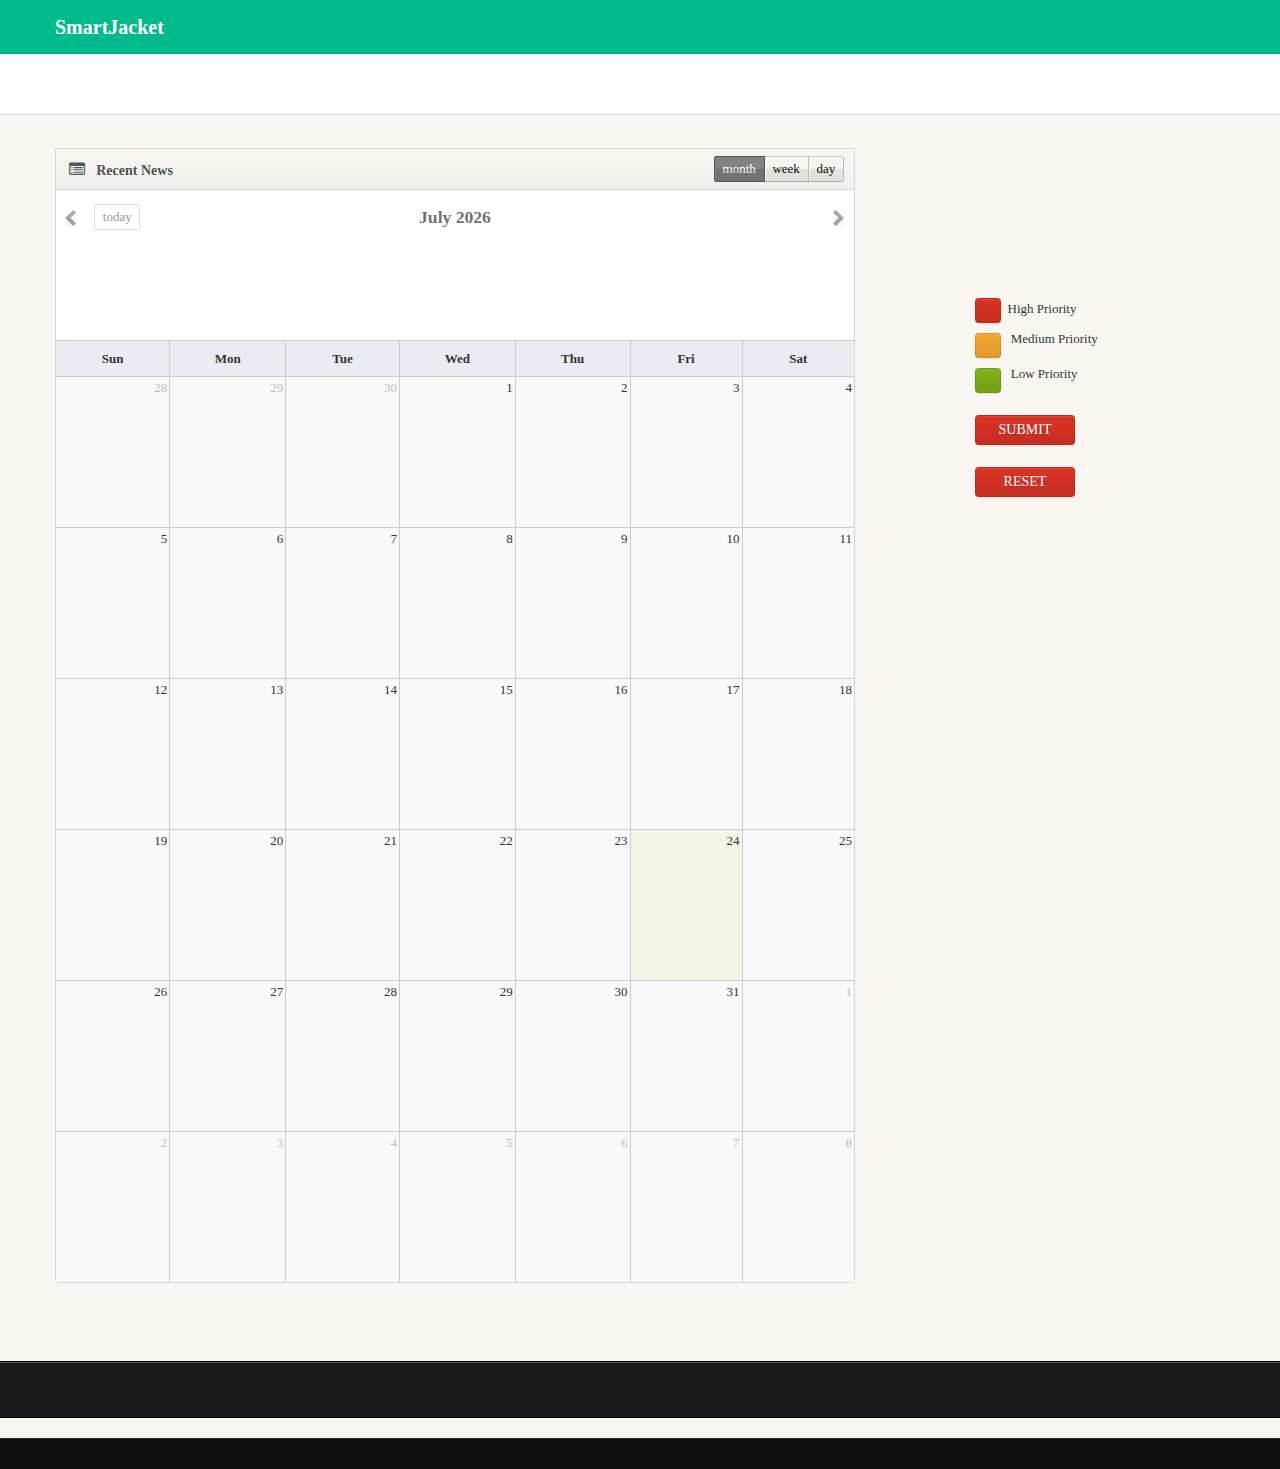
<file: Code/smartJacket/smartJacket.html>
<!DOCTYPE html>
<html lang="en">
<head>
<style>
td{
width:200px;
height:150px;
}
.bs-example{
    	margin: 20px;
    }
	
.priority{
	 opacity:0.01;
    z-index:100;
}
</style>

<meta charset="utf-8">
<title>smartJacket</title>
<meta name="viewport" content="width=device-width, initial-scale=1.0, maximum-scale=1.0, user-scalable=no">
<meta name="apple-mobile-web-app-capable" content="yes">
<link href="css/bootstrap.min.css" rel="stylesheet">
<link href="css/bootstrap-responsive.min.css" rel="stylesheet">

<!--<link href="http://fonts.googleapis.com/css?family=Open+Sans:400italic,600italic,400,600"
        rel="stylesheet">-->
		
<link href="css/font-awesome.css" rel="stylesheet">
<link href="css/style.css" rel="stylesheet">
<link href="css/pages/dashboard.css" rel="stylesheet">
<!-- Le HTML5 shim, for IE6-8 support of HTML5 elements -->
<!--[if lt IE 9]>
      <script src="http://html5shim.googlecode.com/svn/trunk/html5.js"></script>
    <![endif]-->
</head>
<body style="font-family:cursive;">
<div class="navbar navbar-fixed-top">
  <div class="navbar-inner">
    <div class="container"> <a class="btn btn-navbar" data-toggle="collapse" data-target=".nav-collapse"><span
                    class="icon-bar"></span><span class="icon-bar"></span><span class="icon-bar"></span> </a>
					<a class="brand" href="Main.html">SmartJacket</a>
      <div class="nav-collapse">
     <!--
        <form class="navbar-search pull-right">
          <input type="text" class="search-query" placeholder="Search">
        </form>-->
      </div>
      <!--/.nav-collapse --> 
    </div>
    <!-- /container --> 
  </div>
  <!-- /navbar-inner --> 
</div>
<!-- /navbar -->
<div class="subnavbar">
  <div class="subnavbar-inner">
   
    <!-- /container --> 
  </div>
  <!-- /subnavbar-inner --> 
</div>
<!-- /subnavbar -->
<div class="main">
  <div class="main-inner">
    <div class="container">
      <div class="row">
        <div class="span6">
          
          <!-- /widget -->
          <div class="widget widget-nopad">
            <div class="widget-header"> <i class="icon-list-alt"></i>
              <h3> Recent News</h3>
            </div>
            <!-- /widget-header -->
            <div class="widget-content">
              <div id='calendar'>
			  
              </div>
            </div>
            <!-- /widget-content --> 
          </div>
          <!-- /widget -->
          <!-- /widget --> 
        </div>
        <!-- /span6 -->
        <div class="span6">
          
          <!-- /widget -->
          <div class="widget" style="display:none">
            
            <!-- /widget-header -->
            <div class="widget-content">
              <canvas id="area-chart" class="chart-holder" height="250" width="538" style="display:none"> </canvas>
              <!-- /area-chart --> 
            </div>
            <!-- /widget-content --> 
          </div>
          <!-- /widget -->
         
          <!-- /widget --> 
          <div class="widget widget-nopad">
           
            
            <!-- /widget-content --> 
          </div>
          <!-- /widget -->
        </div>
			  
			  <div style="padding-left:950px;padding-top:150px;">
			  <button style="width:25px;height:25px;" type="button" class="btn btn-danger"></button>&nbsp; High Priority<br>
			  <button style="width:25px;height:25px;margin-top:10px;"type="button" class="btn btn-warning"></button> &nbsp; Medium Priority<br>
			  <button style="width:25px;height:25px;margin-top:10px;" type="button" class="btn btn-success"></button> &nbsp; Low Priority
			  <br>
			  <!--
			  <input style="margin-top:30px;" type="datetime-local" name="bdaytime">
			  <br>-->
			  
			  <br>
				<button onclick="populateDB()" style="width:100px;height:30px;" type="button" class="btn btn-danger" >SUBMIT</button>&nbsp;<br>
			<br>	<button onclick="clearCal()" style="width:100px;height:30px;" type="button" class="btn btn-danger" >RESET</button>&nbsp;<br>

			  </div>
        <!-- /span6 --> 
      </div>

      <!-- /row --> 
    </div>
    <!-- /container --> 
  </div>
  <!-- /main-inner --> 
  
</div>
<!-- /main -->
			  
<div class="extra">
  <div class="extra-inner">
    <div class="container">
      <div class="row">
                    <div class="span3">
                        <h4>
                            </h4>
                        <ul>
                            <li><a href="javascript:;"></a></li>
                            <li><a href="javascript:;"></a></li>
                            <li><a href="javascript:;"></a></li>
                            <li><a href="javascript:;"></a></li>
                        </ul>
                    </div>
                    <!-- /span3 -->
                    <div class="span3">
                        <h4>
                            </h4>
                        <ul>
                            <li><a href="javascript:;"></a></li>
                            <li><a href="javascript:;"></a></li>
                            <li><a href="javascript:;"></a></li>
                            <li><a href="javascript:;"></a></li>
                        </ul>
                    </div>
                    <!-- /span3 -->
                    <div class="span3">
                        <h4>
                            </h4>
                        <ul>
                            <li><a href="javascript:;"></a></li>
                            <li><a href="javascript:;"></a></li>
                            <li><a href="javascript:;"></a></li>
                        </ul>
                    </div>
                    <!-- /span3 -->
                    <div class="span3">
                        <h4>
                          </h4>
                        <ul>
                            <li><a href="http://www.egrappler.com"></a></li>
                            <li><a href="http://www.egrappler.com;"></a></li>
                            <li><a href="http://www.egrappler.com;"></a></li>
                            <li><a href="http://www.egrappler.com;"></a></li>
                        </ul>
                    </div>
                    <!-- /span3 -->
                </div>
      <!-- /row --> 
    </div>
    <!-- /container --> 
  </div>
  <!-- /extra-inner --> 
</div>
<!-- /extra -->

<div class="bs-example">
    <!-- Button HTML (to Trigger Modal) -->
    
    <!-- Modal HTML -->
    <div id="myModal" class="modal fade">
        <div class="modal-dialog">
            <div class="modal-content">
                <div class="modal-header">
                    <button type="button" class="close" data-dismiss="modal" aria-hidden="true">&times;</button>
                    <h4 class="modal-title">Event Entry</h4>
                </div>
				<input style="margin-left:30px;margin-top:15px;" id="event_name" type="text" placeholder="Enter the EventName"></input>
                
				<div class="modal-body">
                    <p>Difficulty level of the event entered?</p>
                    <div>
					<div  id="red"style="width:10px;height:15px;" type="button" class="btn btn-danger"><input onclick="javascript:alert('Set Highest Priority');" class="priority" type="radio" id="radio1" name="priority" value="1"/></div>&nbsp;			  
					<div id="yellow" style="width:10px;height:15px;"type="button" class="btn btn-warning"><input onclick="javascript:alert('Set medium Priority');" class="priority" type="radio" id="radio2" name="priority" value="2"/></div> &nbsp; 
					<div id="green" style="width:10px;height:15px;" type="button" class="btn btn-success"><input onclick="javascript:alert('Set least Priority');" class="priority" type="radio" id="radio3" name="priority" value="3"/></div> &nbsp;
					</div>
					
                </div>
                <div class="modal-footer">
                    <button id='b1' type="button" class="btn btn-default" data-dismiss="modal">Close</button>
                    <button id='b2' type="button" class="btn" data-dismiss="modal">Save changes</button>
                </div>
            </div>
        </div>
    </div>
</div>
<div class="footer">
  <div class="footer-inner">
    <div class="container">
      <div class="row">
        <div class="span12"></a></div>
        <!-- /span12 --> 
      </div>
      <!-- /row --> 
    </div>
    <!-- /container --> 
  </div>
  <!-- /footer-inner --> 
</div>

<!-- /footer --> 
<!-- Le javascript
================================================== --> 
<!-- Placed at the end of the document so the pages load faster --> 
<script src="js/jquery-1.7.2.min.js"></script> 
<script src="js/excanvas.min.js"></script> 
<script src="js/chart.min.js" type="text/javascript"></script> 
<script src="js/bootstrap.js"></script>
<script language="javascript" type="text/javascript" src="js/full-calendar/fullcalendar.min.js"></script>
 
<script src="js/base.js"></script> 
<script>     

        var lineChartData = {
            labels: ["January", "February", "March", "April", "May", "June", "July"],
            datasets: [
				{
				    fillColor: "rgba(220,220,220,0.5)",
				    strokeColor: "rgba(220,220,220,1)",
				    pointColor: "rgba(220,220,220,1)",
				    pointStrokeColor: "#fff",
				    data: [65, 59, 90, 81, 56, 55, 40]
				},
				{
				    fillColor: "rgba(151,187,205,0.5)",
				    strokeColor: "rgba(151,187,205,1)",
				    pointColor: "rgba(151,187,205,1)",
				    pointStrokeColor: "#fff",
				    data: [28, 48, 40, 19, 96, 27, 100]
				}
			]

        }

        var myLine = new Chart(document.getElementById("area-chart").getContext("2d")).Line(lineChartData);


        var barChartData = {
            labels: ["January", "February", "March", "April", "May", "June", "July"],
            datasets: [
				{
				    fillColor: "rgba(220,220,220,0.5)",
				    strokeColor: "rgba(220,220,220,1)",
				    data: [65, 59, 90, 81, 56, 55, 40]
				},
				{
				    fillColor: "rgba(151,187,205,0.5)",
				    strokeColor: "rgba(151,187,205,1)",
				    data: [28, 48, 40, 19, 96, 27, 100]
				}
			]

        }    

        $(document).ready(function() {	//on load of document,get the values from local storage and put into calendar
		
      
	   var date = new Date();
        var d = date.getDate();
        var m = date.getMonth();
	
        var y = date.getFullYear();
        var calendar = $('#calendar').fullCalendar(
		{
          header: {
            left: 'prev,next today',
            center: 'title',
            right: 'month,agendaWeek,agendaDay'
          },
          selectable: true,
          selectHelper: true,
          select: function(start, end, allDay) {
		var title;
		var priority;


			$("#myModal").modal('show');//creating modal window
			//var priority;
		
			//var $dialog=$("#myModal").modal();//creating modal window
		
				//$dialog.on('click','btn btn-default',)
			/*
			$(this).on('click',function(e){
			e.preventDefault();
			
			$dialog.modal('open');
			});*/
		$("#b2").on('click',function(e){
			e.preventDefault();
			title=document.getElementById("event_name").value;
			//alert(title);
			//var priority;
			var radios = document.getElementsByName('priority');
		
			if (radios[0].checked) {
		//	document.getElementById('red').style.border = '1px solid black';
		//	alert("Set Highest Priority");
			priority=1;
			
			}
			else if (radios[1].checked) {
		//	document.getElementById('yellow').style.border = '1px solid black';
			//alert("Set Medium Priority");
			priority=2;
			}
			else if (radios[2].checked) {
		//	document.getElementById('green').style.border = '1px solid black';
			//alert("Set least Priority");
			priority=3;
			}
		/*
           if (title) {
              calendar.fullCalendar('renderEvent',
                {
                  title: title+"\n"+priority,
                  start: start,
                  end: end,
                  allDay: allDay
				 
                },
                true,true // make the event "stick"
              );
            }*/
			
			$("#myModal").on('hidden.bs.modal', function(){
		//alert("Modal window has been completely closed.");
		
		$("#event_name").val('');
				});

		});
		
			setTimeout(function(){
			//alert(title)

           //var title = prompt('Event Title');
          // var title = document.getElementById("event_name").value;
		   
		   /*var priority=prompt('Enter priority 1 , 2, 3');
		   var priority=1;
			*/
            if (title) {
              calendar.fullCalendar('renderEvent',
                {
                  title: title,// change this so that priority isnt seen in the calendar
                  start: start,
                  end: end,
                  allDay: allDay
				 
                },
                true,true,priority // make the event "stick"
              );
			  
            }
		},15000); 
			calendar.fullCalendar('unselect');
          },
          editable: true,
		  events:[]

		});
		
      //var ev=JSON.parse(calendar);
	//  alert(calendar);
	//  alert()
		
	//	alert(objects[1]); 
	objects = JSON.parse(localStorage.getItem("savedData"));
	//localStorage.removeItem("savedData");
	
	if(objects != null )
	{

	for(var i=0;i<objects.length;i++)
	{

		var b=objects[i].split(":");
		var event=b[0];
		var event_date=b[2];
		//$eventDate='2015-02-01';
		
		var eventPriority=b[1];
		//alert(event_date);
		
		var obj=event_date.split(" ");
		var day=obj[0];
		var month=obj[1];
		var date1=obj[2];
		var year=obj[3];
		
		var mon;
		switch (month) {
		case 'Jan':
		mon=1;
			break;
		case 'Feb':
			mon=2;
			break;
		case 'Mar':
			mon=3;
			break;
		case "Apr":
			mon=4;
			break;
		case 'May':
			mon=5;
			break;
		case 'Jun':
			mon=6;
			break;
		case "Jul":
			mon=7;
			break;
		case 'Aug':
			mon=8;
			break;
		case 'Sep':
			mon=9;
			break;
		case "Oct":
			mon=10;
			break;
		case 'Nov':
			mon=11;
			break;
		case 'Dec':
			mon=12;
			break;
		}
	
	 calendar.fullCalendar('renderEvent',
                {
                 // title: event+"\n"+eventPriority,
                  title: event,
                  start: new Date(year,mon-1,date1),
                 
                },
                true,false,eventPriority // make the event "stick"
              );
	}
	
	
	
	 }
	
	
	}
	  );
	  
	  
	  
    </script><!-- /Calendar -->
</body>
</html>
</file>
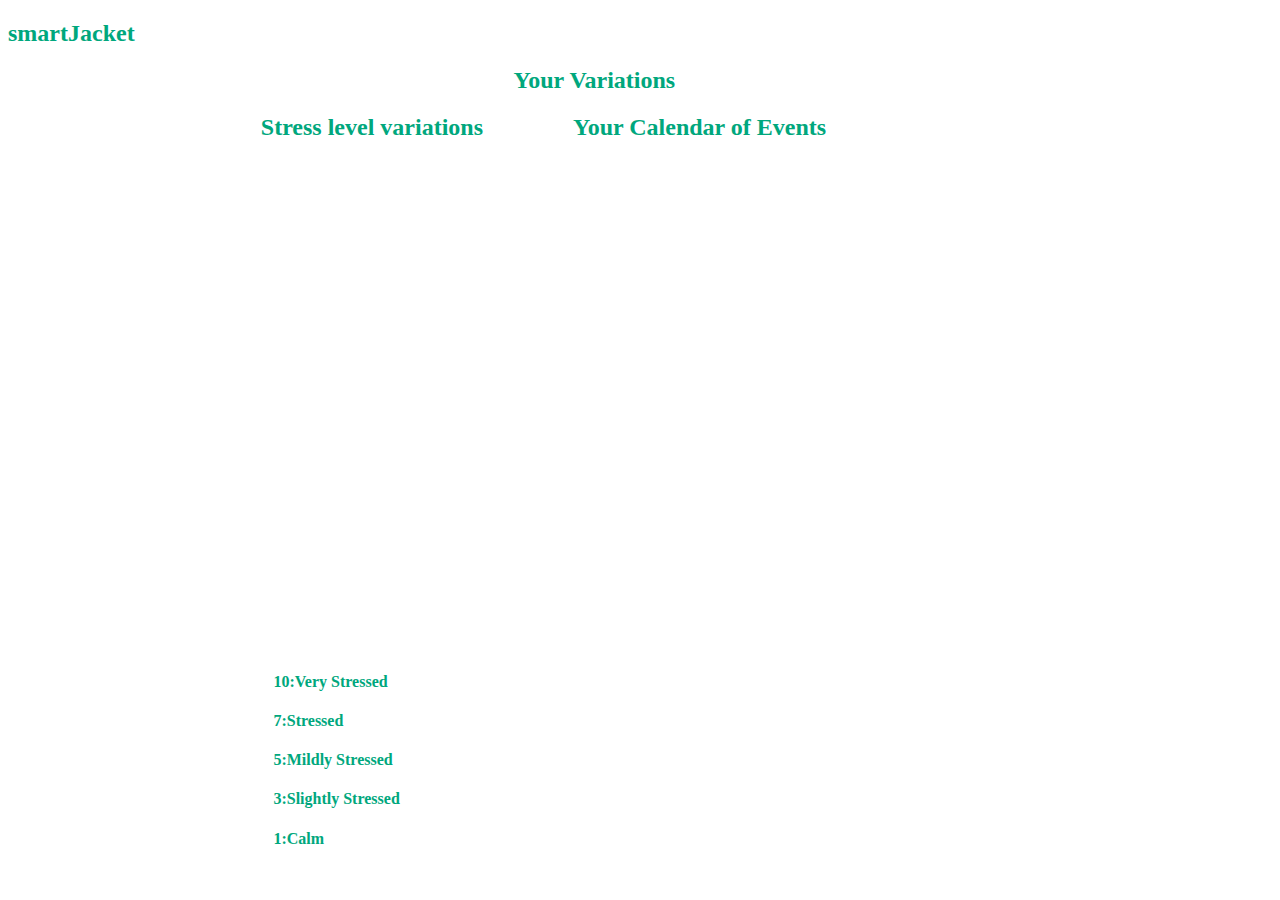
<file: Code/smartJacket/Chart/smartJacket.html>
<!doctype html>
<html>
	<head>
		<title>Line Chart</title>
		<script src="Chart/Chart.js"></script>
	</head>
	<body >
	  <h2>   <a style="font-family:cursive;color:#00A77D;text-decoration:none;" href="../Main.html">smartJacket</a></h2>
	<h2 style="font-family:cursive;color:#00A77D; margin-top:20px;margin-left:40%;">Your Variations</h2>
	
	<h2 style="margin-left:20%;font-family:cursive;color:#00A77D;"> Stress level variations &nbsp; &nbsp; &nbsp;&nbsp; &nbsp; &nbsp; &nbsp; &nbsp;Your Calendar of Events</h2>
		
	<div style="width:40%;margin-top:3%;margin-left:5%;float:left;">	
			<div>	
				<canvas id="canvas1" height="450" width="600"></canvas>
			</div>
			<h4 style="font-family:cursive;color:#00A77D; margin-top:20px;margin-left:40%;">10:Very Stressed</h2>
	
			<h4 style="font-family:cursive;color:#00A77D; margin-top:20px;margin-left:40%;">7:Stressed</h2>
	
			<h4 style="font-family:cursive;color:#00A77D; margin-top:20px;margin-left:40%;">5:Mildly Stressed</h2>
	
			<h4 style="font-family:cursive;color:#00A77D; margin-top:20px;margin-left:40%;">3:Slightly Stressed</h2>
			<h4 style="font-family:cursive;color:#00A77D; margin-top:20px;margin-left:40%;">1:Calm</h2>
	
		</div>
	
	
		<div style="width:40%;margin-top:3%;float:right;margin-right:10%;">	
			<div>	
				<canvas id="canvas" height="450" width="600"></canvas>
			</div>
		</div>
		
		
	<br><br>

	<script>
		window.onload = function(){
		//alert("hello");
		xhr = new XMLHttpRequest();
		
		xhr.onreadystatechange = updateFields;
		xhr.open("GET","server_chart.php",true);
		xhr.send();
		
		}

function updateFields()
{
	if(xhr.readyState==4&&xhr.status==200)
	{
	//alert(xhr.responseText);
	
	data1 = JSON.parse(xhr.responseText);
	
	
var ctx = document.getElementById("canvas").getContext("2d");
var ctx1 = document.getElementById("canvas1").getContext("2d");
var lineChartData = {
			//labels : ["2015-03-12","2015-03-14","2015-03-21"],
			labels : data1[0],
			datasets : [
				{
					label: "My First dataset",
					fillColor : "rgba(220,220,220,25)",
					strokeColor : "rgba(220,220,220,25)",
					pointColor : "rgba(220,220,220,1)",
					pointStrokeColor : "#fff",
					pointHighlightFill : "#fff",
					pointHighlightStroke : "rgba(220,220,220,1)",
					data : data1[1]
				
				}			]

		}
	
var lineChartData1 = {
			//labels : ["2015-03-12","2015-03-14","2015-03-21"],
			labels : data1[2],
			datasets : [
				{
					label: "My First dataset",
					fillColor : "rgba(220,220,220,25)",
					strokeColor : "rgba(220,220,220,25)",
					pointColor : "rgba(220,220,220,1)",
					pointStrokeColor : "#fff",
					pointHighlightFill : "#fff",
					pointHighlightStroke : "rgba(220,220,220,1)",
					data : data1[4]
				
				}			]

		}
	


	window.myLine = new Chart(ctx).Line(lineChartData, {
	responsive: true
		});
	
	window.myLine = new Chart(ctx1).Line(lineChartData1, {
	responsive: true
		});
			

}
}

	</script>
	</body>
</html>
</file>
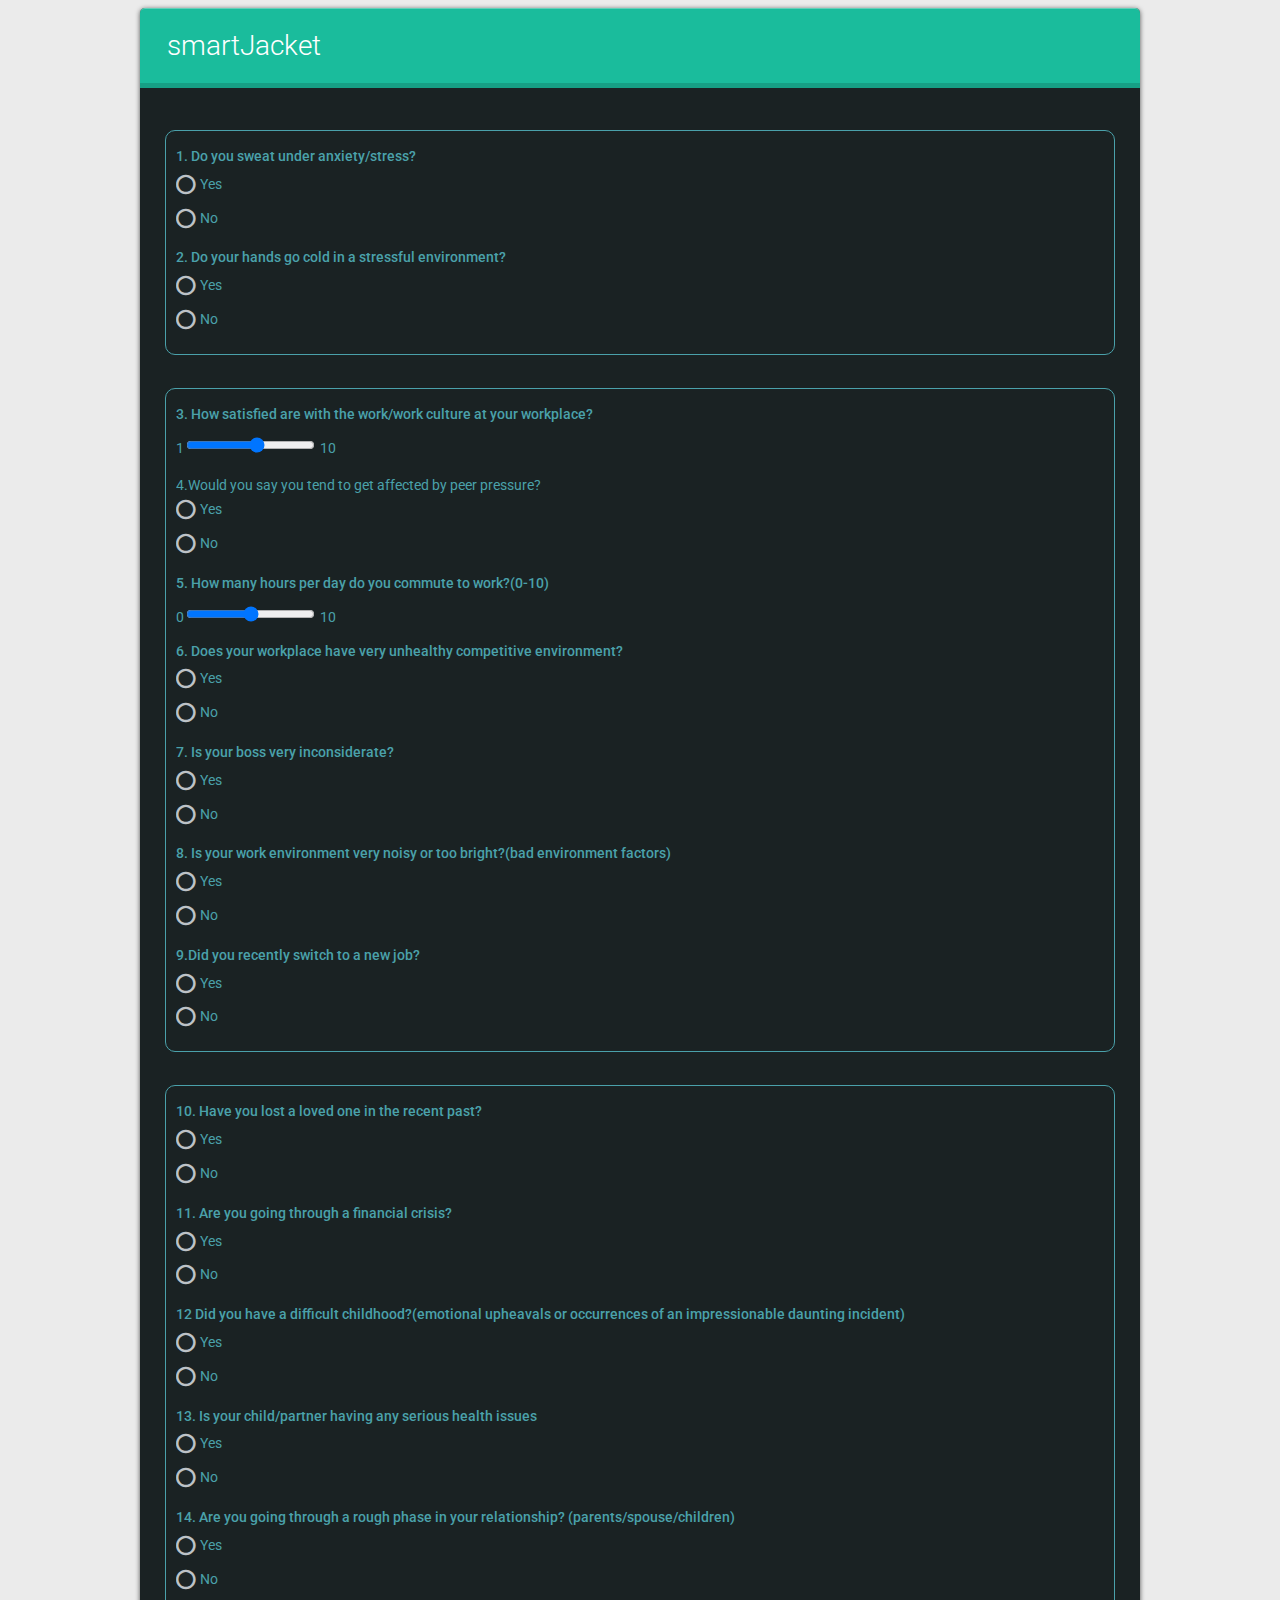
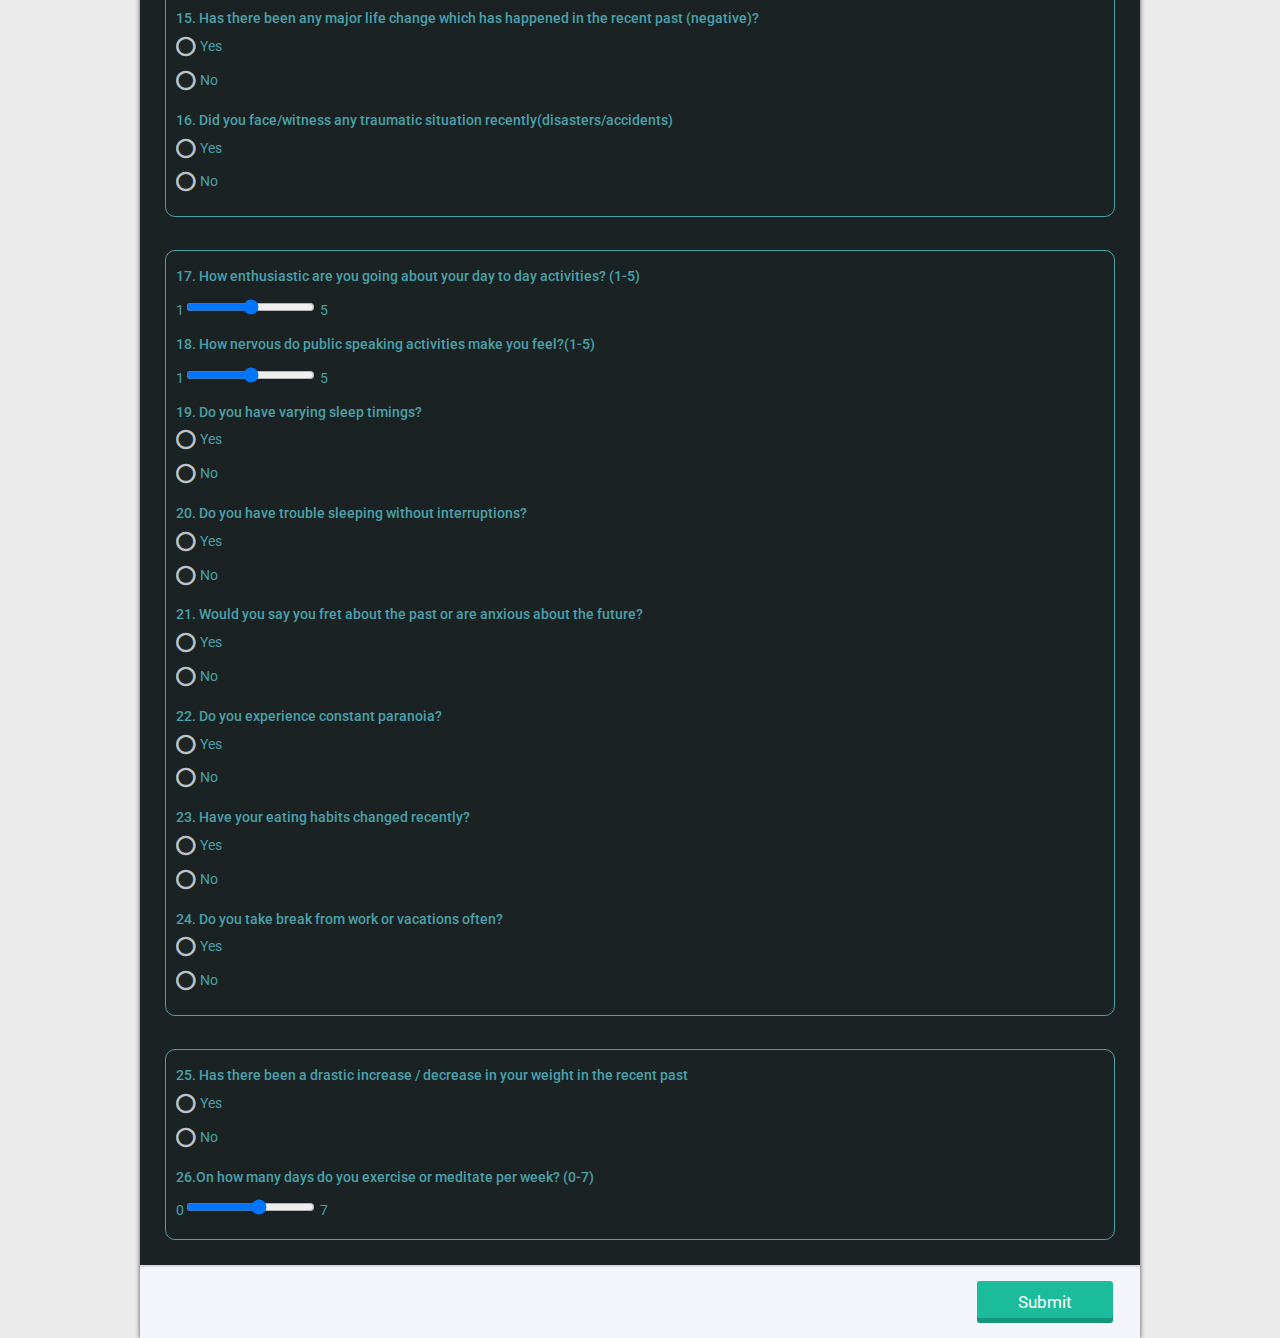
<file: Code/smartJacket/Questionnaire/try.html>
<!DOCTYPE html>
<html>
<head>
	<meta charset="utf-8" />
	<title>smartJacket - Formoid bootstrap form</title>
	<meta name="viewport" content="width=device-width, initial-scale=1.0">
</head>
<body class="blurBg-false" style="background-color:#EBEBEB">



<!-- Start Formoid form-->
<link rel="stylesheet" href="try_files/formoid1/formoid-solid-green.css" type="text/css" />
<script type="text/javascript" src="try_files/formoid1/jquery.min.js"></script>
<form class="formoid-solid-green" style="background-color:#1A2223;font-size:14px;font-family:'Roboto',Arial,Helvetica,sans-serif;color:#4aa1aa;width:1000px;" method="post" action="try.php"><div class="title"><h2>smartJacket</h2></div>
<br>
<br>
<!--
Knowing abt the accuracy of the persons vitals
-->
<div style="border:1px solid;border-radius:10px;">
	<div style="padding:10px;">
<div class="element-radio"><label class="title">1.	Do you sweat under anxiety/stress?</label>		<div class="column column1"><label><input type="radio" name="queone" value="Yes" /><span>Yes</span></label><label><input type="radio" name="queone" value="No" /><span>No</span></label></div><span class="clearfix"></span>
</div>
<div class="element-radio"><label class="title">2.	Do your hands go cold in a stressful environment?</label>		<div class="column column1"><label><input type="radio" name="quetwo" value="Yes" /><span>Yes</span></label><label><input type="radio" name="quetwo" value="No" /><span>No</span></label></div><span class="clearfix"></span>
</div></div>

</div>
<br>

<!-- 
Work related questions..
-->

<div style="border:1px solid;border-radius:10px;">
	<div style="padding:10px;">

	<div class="element-radio"><label class="title">3.	How satisfied are with the work/work culture at your workplace?
</label><div class="column column1"><label>	1<input id="id" type="range" name="quethree" min="1" max="10"> 10
		</div></div>

	<div class="element-radio"><label class="title"></label>4.Would you say you tend to get affected by peer pressure?		<div class="column column1"><label><input type="radio" name="quefour" value="Yes" /><span>Yes</span></label><label><input type="radio" name="quefour" value="No" /><span>No</span></label></div><span class="clearfix"></span>
</div>

	<div class="element-radio"><label class="title">5.	How many hours per day do you commute to work?(0-10)	</label>		
		<div class="column column1"><label>	0<input id="id" type="range" name="quefive" min="0" max="10"> 10
		</div>
	</div>
	


	<div class="element-radio"><label class="title">6.	Does your workplace have very unhealthy competitive environment?</label>		<div class="column column1"><label><input type="radio" name="quesix" value="Yes" /><span>Yes</span></label><label><input type="radio" name="quesix" value="No" /><span>No</span></label></div><span class="clearfix"></span>
</div>
<div class="element-radio"><label class="title">7.	Is your boss very inconsiderate?</label>		<div class="column column1"><label><input type="radio" name="queseven" value="Yes" /><span>Yes</span></label><label><input type="radio" name="queseven" value="No" /><span>No</span></label></div><span class="clearfix"></span>
</div>
<div class="element-radio"><label class="title"	>8.	Is your work environment very noisy or too bright?(bad environment factors)</label>		<div class="column column1"><label><input type="radio" name="queeight" value="Yes" /><span>Yes</span></label><label><input type="radio" name="queeight" value="No" /><span>No</span></label></div><span class="clearfix"></span>
</div>
<div class="element-radio"><label class="title">9.Did you recently switch to a new job?</label>		<div class="column column1"><label><input type="radio" name="quenine" value="Yes" /><span>Yes</span></label><label><input type="radio" name="quenine" value="No" /><span>No</span></label></div><span class="clearfix"></span>
</div>
</div>
</div>

<!-- Personal life -->

<br>
<div style="border:1px solid;border-radius:10px;">
	<div style="padding:10px;">

<div class="element-radio"><label class="title">10.	Have you lost a loved one in the recent past?</label>		<div class="column column1"><label><input type="radio" name="queten" value="Yes" /><span>Yes</span></label><label><input type="radio" name="queten" value="No" /><span>No</span></label></div><span class="clearfix"></span>
</div>

<div class="element-radio"><label class="title">11.	Are you going through a financial crisis?</label>		<div class="column column1"><label><input type="radio" name="queeleven" value="Yes" /><span>Yes</span></label><label><input type="radio" name="queeleven" value="No" /><span>No</span></label></div><span class="clearfix"></span>
</div>
<div class="element-radio"><label class="title">12	Did you have a difficult childhood?(emotional upheavals or occurrences of an impressionable daunting incident)</label>		<div class="column column1"><label><input type="radio" name="quetwelve" value="Yes" /><span>Yes</span></label><label><input type="radio" name="quetwelve" value="No" /><span>No</span></label></div><span class="clearfix"></span>
</div>
<div class="element-radio"><label class="title">13.	Is your child/partner having any serious health issues</label>	

	<div class="column column1"><label><input type="radio" name="quethirteen" value="Yes" /><span>Yes</span></label>
    <label><input type="radio" name="quethirteen" value="No" /><span>No</span></label></div><span class="clearfix"></span>

	
	</div>
<div 	class="element-radio"><label class="title">14.	Are you going through a rough phase in your relationship? (parents/spouse/children)</label>		
<div class="column column1"><label><input type="radio" name="quefourteen" value="Yes" /><span>Yes</span></label>
<label><input type="radio" name="quefourteen" value="No" /><span>No</span></label></div><span class="clearfix"></span>
</div>
<div class="element-radio"><label class="title">15.	Has there been any major life change which has happened in the recent past (negative)?</label>		<div class="column column1"><label><input type="radio" name="quefifteen" value="Yes" /><span>Yes</span></label><label><input type="radio" name="quefifteen" value="No" /><span>No</span></label></div><span class="clearfix"></span>
</div>
<div class="element-radio"><label class="title">16.	Did you face/witness any traumatic situation recently(disasters/accidents)</label>		<div class="column column1"><label><input type="radio" name="quesixteen" value="Yes" /><span>Yes</span></label><label><input type="radio" name="quesixteen" value="No" /><span>No</span></label></div><span class="clearfix"></span>
</div>

</div>
</div>
<br>

<!-- 
habitual
-->

<div style="border:1px solid;border-radius:10px;">
	<div style="padding:10px;">


<div class="element-radio"><label class="title">17.	How enthusiastic are you going about your day to day activities?	(1-5)
</label>		
<div class="column column1"><label>	1<input id="id" type="range" name="queseventeen" min="1" max="5"> 5
		</div>
		</div>
<div class="element-radio"><label class="title">18.	How nervous do public speaking activities make you feel?(1-5)</label>		
<div class="column column1"><label>	1<input id="id" type="range" name="queeighteen" min="1" max="5"> 5
		</div>
		</div>
<div class="element-radio"><label class="title">19.	Do you have varying sleep timings?</label>		<div class="column column1"><label><input type="radio" name="quenineteen" value="Yes" /><span>Yes</span></label><label><input type="radio" name="quenineteen" value="No" /><span>No</span></label></div><span class="clearfix"></span>
</div>
<div class="element-radio"><label class="title">20.	Do you have trouble sleeping without interruptions?</label>		<div class="column column1"><label><input type="radio" name="quetwenty" value="Yes" /><span>Yes</span></label><label><input type="radio" name="quetwenty" value="No" /><span>No</span></label></div><span class="clearfix"></span>
</div>
<div class="element-radio"><label class="title">21.	Would you say you fret about the past or are anxious about the future?</label>		
<div class="column column1"><label><input type="radio" name="quetwentyone" value="Yes" /><span>Yes</span></label><label><input type="radio" name="quetwentyone" value="No" /><span>No</span></label></div><span class="clearfix"></span>
</div>
<div class="element-radio"><label class="title">22.	Do you experience constant paranoia?</label>		<div class="column column1"><label><input type="radio" name="quetwentytwo" value="Yes" /><span>Yes</span></label><label><input type="radio" name="quetwentytwo" value="No" /><span>No</span></label></div><span class="clearfix"></span>
</div>
<div class="element-radio"><label class="title">23.	Have your eating habits changed recently?</label>		<div class="column column1"><label><input type="radio" name="quetwentythree" value="Yes" /><span>Yes</span></label><label><input type="radio" name="quetwentythree" value="No" /><span>No</span></label></div><span class="clearfix"></span>
</div>
<div class="element-radio"><label class="title">24.	Do you take break from work or vacations often?</label>		<div class="column column1"><label><input type="radio" name="quetwentyfour" value="Yes" /><span>Yes</span></label><label><input type="radio" name="quetwentyfour" value="No" /><span>No</span></label></div><span class="clearfix"></span>
</div>
</div>
</div>
<br>

<div style="border:1px solid;border-radius:10px;">
	<div style="padding:10px;">
<div class="element-radio"><label class="title">25.	Has there been a drastic increase / decrease in your weight in the recent past</label>		<div class="column column1"><label><input type="radio" name="quetwentyfive" value="Yes" /><span>Yes</span></label><label><input type="radio" name="twentyfive" value="No" /><span>No</span></label></div><span class="clearfix"></span>
</div>
<div class="element-radio"><label class="title">26.On how many days do you exercise or meditate per week? (0-7)</label>
<div class="column column1"><label>	0<input id="id" type="range" name="quetwentysix" min="0" max="7"> 7
		</div></div></div>

</div>
<br>
<div class="submit"><input type="submit" value="Submit"/></div>


</form><p class="frmd">
<a href="http://formoid.com/v29.php">bootstrap form</a> Formoid.com 2.9</p><script type="text/javascript" src="try_files/formoid1/formoid-solid-green.js"></script>
<!-- Stop Formoid form-->



</body>
</html>
</file>
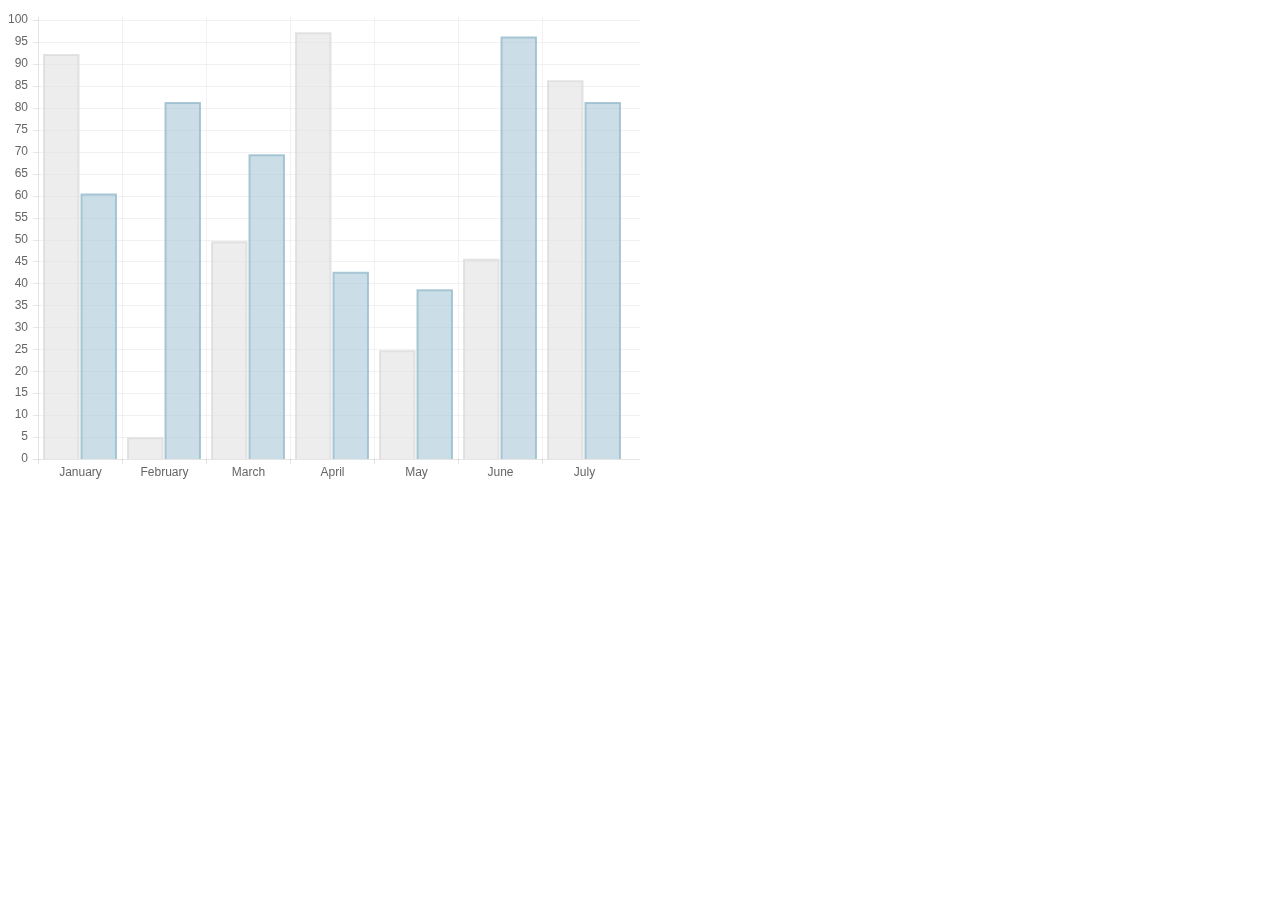
<file: Code/smartJacket/Chart/Chart/samples/bar.html>
<!doctype html>
<html>
	<head>
		<title>Bar Chart</title>
		<script src="../Chart.js"></script>
	</head>
	<body>
		<div style="width: 50%">
			<canvas id="canvas" height="450" width="600"></canvas>
		</div>


	<script>
	var randomScalingFactor = function(){ return Math.round(Math.random()*100)};

	var barChartData = {
		labels : ["January","February","March","April","May","June","July"],
		datasets : [
			{
				fillColor : "rgba(220,220,220,0.5)",
				strokeColor : "rgba(220,220,220,0.8)",
				highlightFill: "rgba(220,220,220,0.75)",
				highlightStroke: "rgba(220,220,220,1)",
				data : [randomScalingFactor(),randomScalingFactor(),randomScalingFactor(),randomScalingFactor(),randomScalingFactor(),randomScalingFactor(),randomScalingFactor()]
			},
			{
				fillColor : "rgba(151,187,205,0.5)",
				strokeColor : "rgba(151,187,205,0.8)",
				highlightFill : "rgba(151,187,205,0.75)",
				highlightStroke : "rgba(151,187,205,1)",
				data : [randomScalingFactor(),randomScalingFactor(),randomScalingFactor(),randomScalingFactor(),randomScalingFactor(),randomScalingFactor(),randomScalingFactor()]
			}
		]

	}
	window.onload = function(){
		var ctx = document.getElementById("canvas").getContext("2d");
		window.myBar = new Chart(ctx).Bar(barChartData, {
			responsive : true
		});
	}

	</script>
	</body>
</html>
</file>
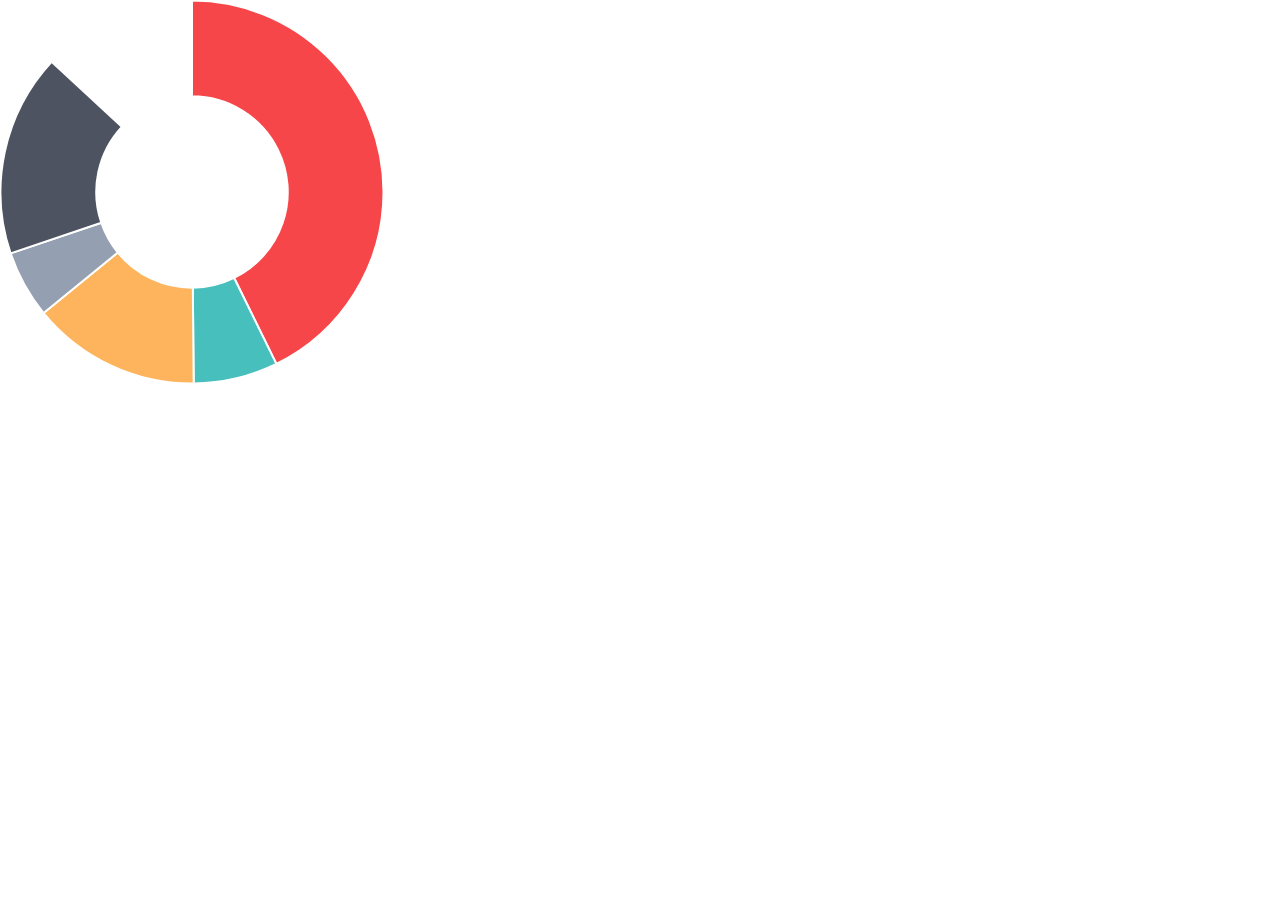
<file: Code/smartJacket/Chart/Chart/samples/doughnut.html>
<!doctype html>
<html>
	<head>
		<title>Doughnut Chart</title>
		<script src="../Chart.js"></script>
		<style>
			body{
				padding: 0;
				margin: 0;
			}
			#canvas-holder{
				width:30%;
			}
		</style>
	</head>
	<body>
		<div id="canvas-holder">
			<canvas id="chart-area" width="500" height="500"/>
		</div>


	<script>

		var doughnutData = [
				{
					value: 300,
					color:"#F7464A",
					highlight: "#FF5A5E",
					label: "Red"
				},
				{
					value: 50,
					color: "#46BFBD",
					highlight: "#5AD3D1",
					label: "Green"
				},
				{
					value: 100,
					color: "#FDB45C",
					highlight: "#FFC870",
					label: "Yellow"
				},
				{
					value: 40,
					color: "#949FB1",
					highlight: "#A8B3C5",
					label: "Grey"
				},
				{
					value: 120,
					color: "#4D5360",
					highlight: "#616774",
					label: "Dark Grey"
				}

			];

			window.onload = function(){
				var ctx = document.getElementById("chart-area").getContext("2d");
				window.myDoughnut = new Chart(ctx).Doughnut(doughnutData, {responsive : true});
			};



	</script>
	</body>
</html>
</file>
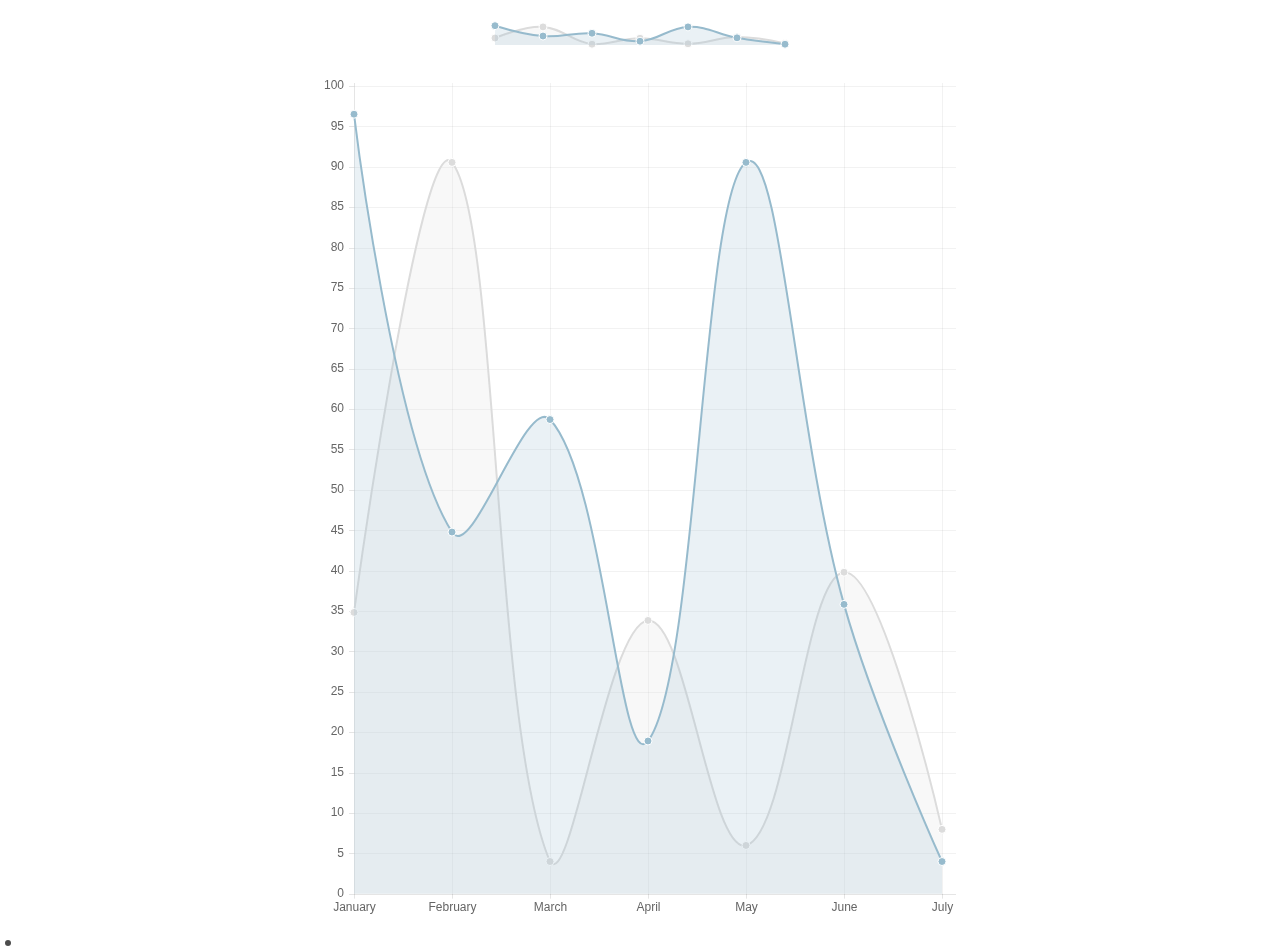
<file: Code/smartJacket/Chart/Chart/samples/line-customTooltips.html>
<!doctype html>
<html>

<head>
    <title>Line Chart with Custom Tooltips</title>
    <script src="../Chart.js"></script>
    <script src="http://cdnjs.cloudflare.com/ajax/libs/jquery/2.1.3/jquery.min.js"></script>

    <style>
    #canvas-holder1 {
        width: 300px;
        margin: 20px auto;
    }
    #canvas-holder2 {
        width: 50%;
        margin: 20px 25%;
    }
    #chartjs-tooltip {
        opacity: 1;
        position: absolute;
        background: rgba(0, 0, 0, .7);
        color: white;
        padding: 3px;
        border-radius: 3px;
        -webkit-transition: all .1s ease;
        transition: all .1s ease;
        pointer-events: none;
        -webkit-transform: translate(-50%, 0);
        transform: translate(-50%, 0);
    }
   	.chartjs-tooltip-key{
   		display:inline-block;
   		width:10px;
   		height:10px;
   	}
    </style>
</head>

<body>
    <div id="canvas-holder1">
        <canvas id="chart1" width="300" height="30" />
    </div>
    <div id="canvas-holder2">
        <canvas id="chart2" width="450" height="600" />
    </div>

    <div id="chartjs-tooltip"></div>


    <script>

    Chart.defaults.global.pointHitDetectionRadius = 1;
    Chart.defaults.global.customTooltips = function(tooltip) {

        var tooltipEl = $('#chartjs-tooltip');

        if (!tooltip) {
            tooltipEl.css({
                opacity: 0
            });
            return;
        }

        tooltipEl.removeClass('above below');
        tooltipEl.addClass(tooltip.yAlign);

        var innerHtml = '';
        for (var i = tooltip.labels.length - 1; i >= 0; i--) {
        	innerHtml += [
        		'<div class="chartjs-tooltip-section">',
        		'	<span class="chartjs-tooltip-key" style="background-color:' + tooltip.legendColors[i].fill + '"></span>',
        		'	<span class="chartjs-tooltip-value">' + tooltip.labels[i] + '</span>',
        		'</div>'
        	].join('');
        }
        tooltipEl.html(innerHtml);

        tooltipEl.css({
            opacity: 1,
            left: tooltip.chart.canvas.offsetLeft + tooltip.x + 'px',
            top: tooltip.chart.canvas.offsetTop + tooltip.y + 'px',
            fontFamily: tooltip.fontFamily,
            fontSize: tooltip.fontSize,
            fontStyle: tooltip.fontStyle,
        });
    };
    var randomScalingFactor = function() {
        return Math.round(Math.random() * 100);
    };
    var lineChartData = {
        labels: ["January", "February", "March", "April", "May", "June", "July"],
        datasets: [{
            label: "My First dataset",
            fillColor: "rgba(220,220,220,0.2)",
            strokeColor: "rgba(220,220,220,1)",
            pointColor: "rgba(220,220,220,1)",
            pointStrokeColor: "#fff",
            pointHighlightFill: "#fff",
            pointHighlightStroke: "rgba(220,220,220,1)",
            data: [randomScalingFactor(), randomScalingFactor(), randomScalingFactor(), randomScalingFactor(), randomScalingFactor(), randomScalingFactor(), randomScalingFactor()]
        }, {
            label: "My Second dataset",
            fillColor: "rgba(151,187,205,0.2)",
            strokeColor: "rgba(151,187,205,1)",
            pointColor: "rgba(151,187,205,1)",
            pointStrokeColor: "#fff",
            pointHighlightFill: "#fff",
            pointHighlightStroke: "rgba(151,187,205,1)",
            data: [randomScalingFactor(), randomScalingFactor(), randomScalingFactor(), randomScalingFactor(), randomScalingFactor(), randomScalingFactor(), randomScalingFactor()]
        }]
    };

    window.onload = function() {
        var ctx1 = document.getElementById("chart1").getContext("2d");
        window.myLine = new Chart(ctx1).Line(lineChartData, {
        	showScale: false,
        	pointDot : true,
            responsive: true
        });

        var ctx2 = document.getElementById("chart2").getContext("2d");
        window.myLine = new Chart(ctx2).Line(lineChartData, {
            responsive: true
        });
    };
    </script>
</body>

</html>
</file>
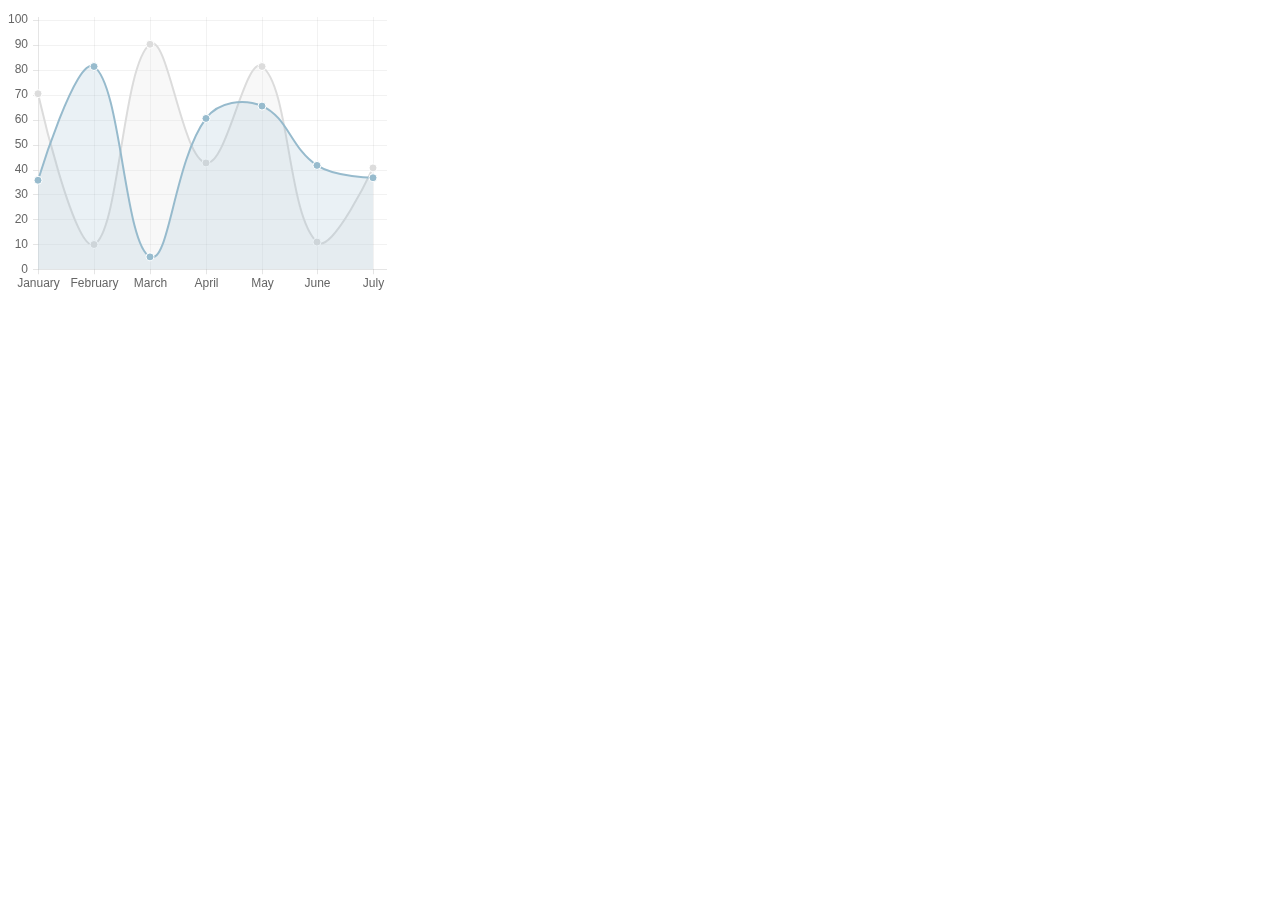
<file: Code/smartJacket/Chart/Chart/samples/line.html>
<!doctype html>
<html>
	<head>
		<title>Line Chart</title>
		<script src="../Chart.js"></script>
	</head>
	<body>
		<div style="width:30%">
			<div>	
				<canvas id="canvas" height="450" width="600"></canvas>
			</div>
		</div>


	<script>
		var randomScalingFactor = function(){ return Math.round(Math.random()*100)};
		var lineChartData = {
			labels : ["January","February","March","April","May","June","July"],
			datasets : [
				{
					label: "My First dataset",
					fillColor : "rgba(220,220,220,0.2)",
					strokeColor : "rgba(220,220,220,1)",
					pointColor : "rgba(220,220,220,1)",
					pointStrokeColor : "#fff",
					pointHighlightFill : "#fff",
					pointHighlightStroke : "rgba(220,220,220,1)",
					data : [randomScalingFactor(),randomScalingFactor(),randomScalingFactor(),randomScalingFactor(),randomScalingFactor(),randomScalingFactor(),randomScalingFactor()]
				},
				{
					label: "My Second dataset",
					fillColor : "rgba(151,187,205,0.2)",
					strokeColor : "rgba(151,187,205,1)",
					pointColor : "rgba(151,187,205,1)",
					pointStrokeColor : "#fff",
					pointHighlightFill : "#fff",
					pointHighlightStroke : "rgba(151,187,205,1)",
					data : [randomScalingFactor(),randomScalingFactor(),randomScalingFactor(),randomScalingFactor(),randomScalingFactor(),randomScalingFactor(),randomScalingFactor()]
				}
			]

		}

	window.onload = function(){
		var ctx = document.getElementById("canvas").getContext("2d");
		window.myLine = new Chart(ctx).Line(lineChartData, {
			responsive: true
		});
	}


	</script>
	</body>
</html>
</file>
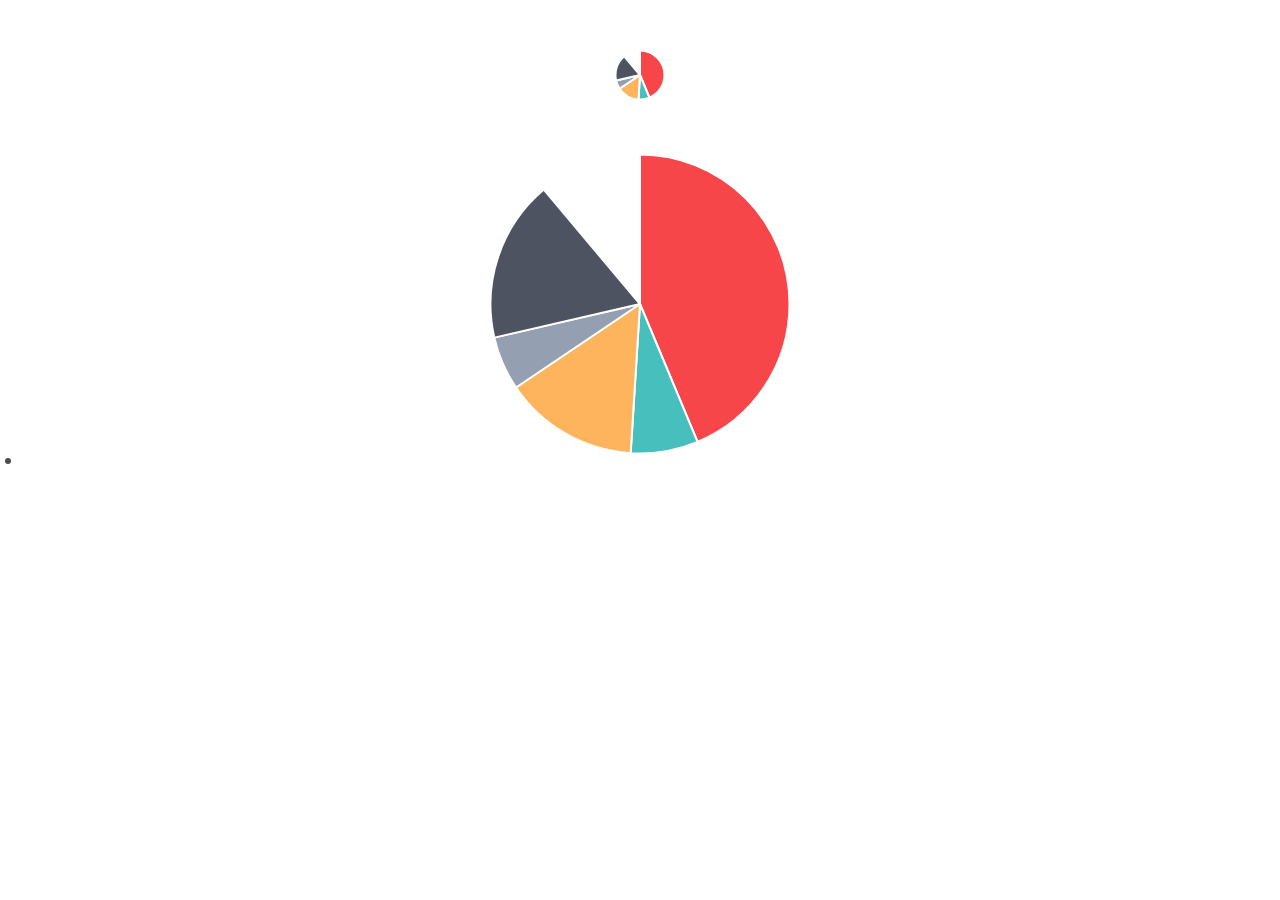
<file: Code/smartJacket/Chart/Chart/samples/pie-customTooltips.html>
<!doctype html>
<html>

<head>
    <title>Pie Chart with Custom Tooltips</title>
    <script src="../Chart.js"></script>
    <script src="http://cdnjs.cloudflare.com/ajax/libs/jquery/2.1.3/jquery.min.js"></script>

    <style>
    #canvas-holder {
        width: 100%;
        margin-top: 50px;
        text-align: center;
    }
    #chartjs-tooltip {
        opacity: 1;
        position: absolute;
        background: rgba(0, 0, 0, .7);
        color: white;
        padding: 3px;
        border-radius: 3px;
        -webkit-transition: all .1s ease;
        transition: all .1s ease;
        pointer-events: none;
        -webkit-transform: translate(-50%, 0);
        transform: translate(-50%, 0);
    }
    #chartjs-tooltip.below {
        -webkit-transform: translate(-50%, 0);
        transform: translate(-50%, 0);
    }
    #chartjs-tooltip.below:before {
        border: solid;
        border-color: #111 transparent;
        border-color: rgba(0, 0, 0, .8) transparent;
        border-width: 0 8px 8px 8px;
        bottom: 1em;
        content: "";
        display: block;
        left: 50%;
        position: absolute;
        z-index: 99;
        -webkit-transform: translate(-50%, -100%);
        transform: translate(-50%, -100%);
    }
    #chartjs-tooltip.above {
        -webkit-transform: translate(-50%, -100%);
        transform: translate(-50%, -100%);
    }
    #chartjs-tooltip.above:before {
        border: solid;
        border-color: #111 transparent;
        border-color: rgba(0, 0, 0, .8) transparent;
        border-width: 8px 8px 0 8px;
        bottom: 1em;
        content: "";
        display: block;
        left: 50%;
        top: 100%;
        position: absolute;
        z-index: 99;
        -webkit-transform: translate(-50%, 0);
        transform: translate(-50%, 0);
    }
    </style>
</head>

<body>
    <div id="canvas-holder">
        <canvas id="chart-area1" width="50" height="50" />
    </div>
    <div id="canvas-holder">
        <canvas id="chart-area2" width="300" height="300" />
    </div>

    <div id="chartjs-tooltip"></div>


    <script>
    Chart.defaults.global.customTooltips = function(tooltip) {

    	// Tooltip Element
        var tooltipEl = $('#chartjs-tooltip');

        // Hide if no tooltip
        if (!tooltip) {
            tooltipEl.css({
                opacity: 0
            });
            return;
        }

        // Set caret Position
        tooltipEl.removeClass('above below');
        tooltipEl.addClass(tooltip.yAlign);

        // Set Text
        tooltipEl.html(tooltip.text);

        // Find Y Location on page
        var top;
        if (tooltip.yAlign == 'above') {
            top = tooltip.y - tooltip.caretHeight - tooltip.caretPadding;
        } else {
            top = tooltip.y + tooltip.caretHeight + tooltip.caretPadding;
        }

        // Display, position, and set styles for font
        tooltipEl.css({
            opacity: 1,
            left: tooltip.chart.canvas.offsetLeft + tooltip.x + 'px',
            top: tooltip.chart.canvas.offsetTop + top + 'px',
            fontFamily: tooltip.fontFamily,
            fontSize: tooltip.fontSize,
            fontStyle: tooltip.fontStyle,
        });
    };

    var pieData = [{
        value: 300,
        color: "#F7464A",
        highlight: "#FF5A5E",
        label: "Red"
    }, {
        value: 50,
        color: "#46BFBD",
        highlight: "#5AD3D1",
        label: "Green"
    }, {
        value: 100,
        color: "#FDB45C",
        highlight: "#FFC870",
        label: "Yellow"
    }, {
        value: 40,
        color: "#949FB1",
        highlight: "#A8B3C5",
        label: "Grey"
    }, {
        value: 120,
        color: "#4D5360",
        highlight: "#616774",
        label: "Dark Grey"
    }];

    window.onload = function() {
        var ctx1 = document.getElementById("chart-area1").getContext("2d");
        window.myPie = new Chart(ctx1).Pie(pieData);

        var ctx2 = document.getElementById("chart-area2").getContext("2d");
        window.myPie = new Chart(ctx2).Pie(pieData);
    };
    </script>
</body>

</html>
</file>
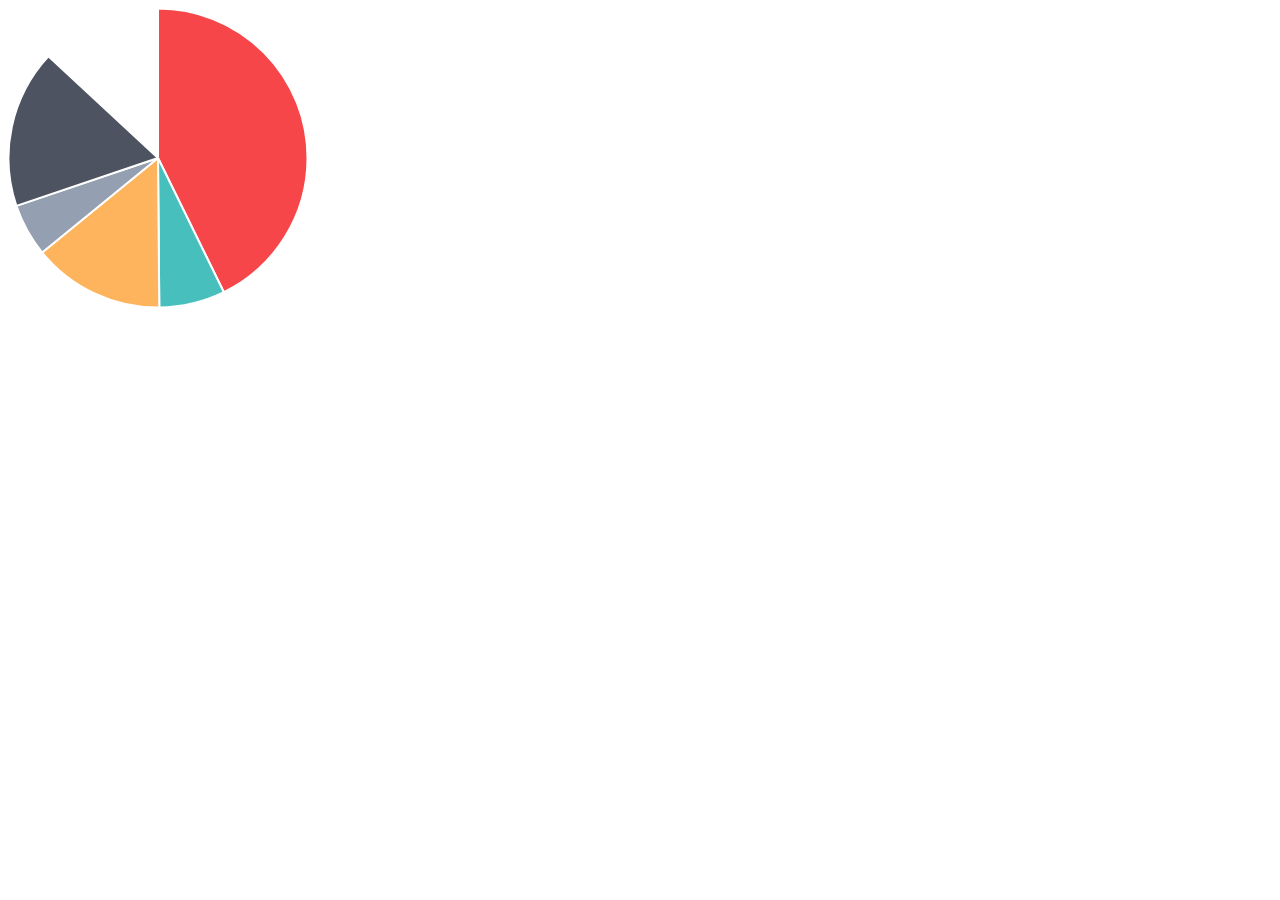
<file: Code/smartJacket/Chart/Chart/samples/pie.html>
<!doctype html>
<html>
	<head>
		<title>Pie Chart</title>
		<script src="../Chart.js"></script>
	</head>
	<body>
		<div id="canvas-holder">
			<canvas id="chart-area" width="300" height="300"/>
		</div>


	<script>

		var pieData = [
				{
					value: 300,
					color:"#F7464A",
					highlight: "#FF5A5E",
					label: "Red"
				},
				{
					value: 50,
					color: "#46BFBD",
					highlight: "#5AD3D1",
					label: "Green"
				},
				{
					value: 100,
					color: "#FDB45C",
					highlight: "#FFC870",
					label: "Yellow"
				},
				{
					value: 40,
					color: "#949FB1",
					highlight: "#A8B3C5",
					label: "Grey"
				},
				{
					value: 120,
					color: "#4D5360",
					highlight: "#616774",
					label: "Dark Grey"
				}

			];

			window.onload = function(){
				var ctx = document.getElementById("chart-area").getContext("2d");
				window.myPie = new Chart(ctx).Pie(pieData);
			};



	</script>
	</body>
</html>
</file>
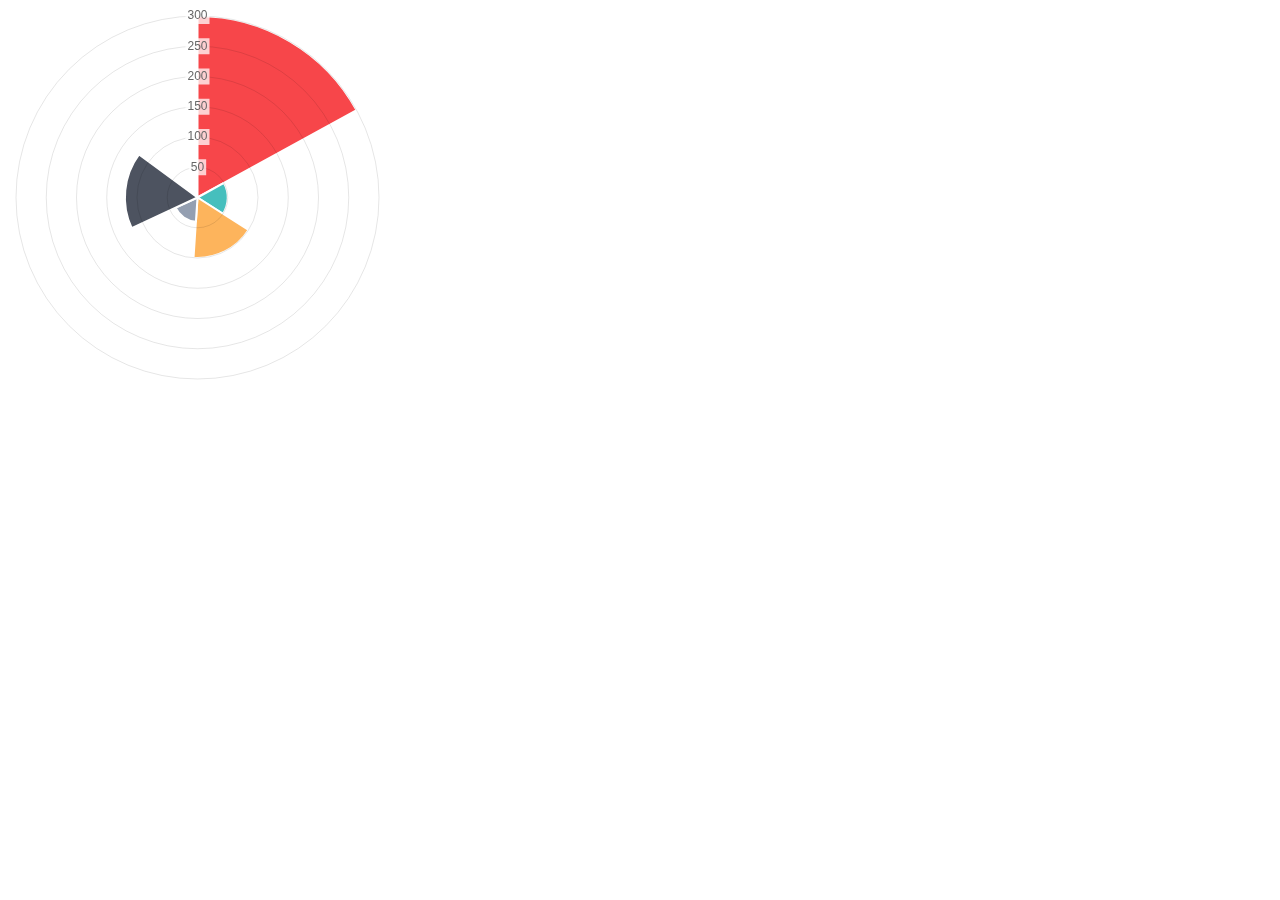
<file: Code/smartJacket/Chart/Chart/samples/polar-area.html>
<!doctype html>
<html>
	<head>
		<title>Polar Area Chart</title>
		<script src="../Chart.js"></script>
	</head>
	<body>
		<div id="canvas-holder" style="width:30%">
			<canvas id="chart-area" width="300" height="300"/>
		</div>


	<script>

		var polarData = [
				{
					value: 300,
					color:"#F7464A",
					highlight: "#FF5A5E",
					label: "Red"
				},
				{
					value: 50,
					color: "#46BFBD",
					highlight: "#5AD3D1",
					label: "Green"
				},
				{
					value: 100,
					color: "#FDB45C",
					highlight: "#FFC870",
					label: "Yellow"
				},
				{
					value: 40,
					color: "#949FB1",
					highlight: "#A8B3C5",
					label: "Grey"
				},
				{
					value: 120,
					color: "#4D5360",
					highlight: "#616774",
					label: "Dark Grey"
				}

			];

			window.onload = function(){
				var ctx = document.getElementById("chart-area").getContext("2d");
				window.myPolarArea = new Chart(ctx).PolarArea(polarData, {
					responsive:true
				});
			};



	</script>
	</body>
</html>
</file>
<file: Code/smartJacket/Questionnaire/try_files/formoid1/formoid-solid-green.css>
/* solid-green */
@import url(https://fonts.googleapis.com/css?family=Roboto);

html{
  height: 100%;
}
.formoid-solid-green{
  margin:0 auto;
}
.formoid-solid-green>div,
.formoid-solid-green>.title{
  margin: 8px;
}
.formoid-solid-green .error-field .required{
  color:#FF9999;
}
.formoid-solid-green .error-field input,
.formoid-solid-green .error-field input[type=text],
.formoid-solid-green .error-field input[type=password],
.formoid-solid-green .error-field input[type=email],
.formoid-solid-green .error-field input[type=url],
.formoid-solid-green .error-field input[type=date],
.formoid-solid-green .error-field input[type=number],
.formoid-solid-green .error-field input[type=tel],
.formoid-solid-green .error-field textarea{
  border-color:#D893A1;
  background-color: #FBE6F2;
}
.formoid-solid-green label.error{
  display:inline-block;
  font-size:0.9em;
}
.formoid-solid-green .error,
.formoid-solid-green .error #recaptcha_widget_div{
  padding: 3px 14px;
  text-shadow: 0 1px 0 rgba(255, 255, 255, 0.5);
  background-color: #fcf8e3;
  border: 1px solid #fbeed5;
  border-radius: 4px;

  color: #b94a48;
  background-color: #f2dede;
  border-color: #eed3d7;
  color: #c09853;
}
.formoid-solid-green .error h4 {
  color: #b94a48;
  margin: 0;
}

.formoid-solid-green .error .close {
  position: relative;
  top: -2px;
  right: -21px;
  line-height: 20px;
}
.formoid-solid-green .column{
  float:left; 
}
/* width = parseInt(100/columns.length)*/
.formoid-solid-green .column1{ width:100%;}
.formoid-solid-green .column2{ width:50%; }
.formoid-solid-green .column3{ width:33%; }
.formoid-solid-green .column4{ width:25%; }
.formoid-solid-green .column5{ width:20%; }



.formoid-solid-green .large{
  width: 100%;
  *width: 94%;
}
.formoid-solid-green .medium{
  width: 50%;
  *width: 47%;
}
.formoid-solid-green .small{
  width: 25%;
  *width: 23%;
}

.formoid-solid-green textarea.large{
  width: 100%;
  *width: 94%;
  height: 20em;
}
.formoid-solid-green textarea.medium{
  width: 100%;
  *width: 94%;
  height: 10em;
}
.formoid-solid-green textarea.small{
  width: 100%;
  *width: 94%;
  height: 5.5em;
}

/* address select style */
.formoid-solid-green .element-address .country {
  position: relative;
}

.frmd{
  display:none;
}
.clearfix {
  *zoom: 1;
}
.clearfix:before,
.clearfix:after {
  display: table;
  line-height: 0;
  content: "";
}


.blurBg,
.blurBg-true{
  background-attachment: fixed;
  background-image:
    -webkit-linear-gradient(5deg, rgba(255, 255, 255, 0.35) -10%, rgba(255, 255, 255, 0) 20%), /* linear bottom */
    -webkit-radial-gradient(40% 60%, ellipse farthest-side, rgba(255, 255, 255, 0.45) -10%, rgba(255, 255, 255, 0) 100%),/* center white */
    -webkit-radial-gradient(50% -10%, circle farthest-side, rgba(255, 255, 255, 0.35) -10%, rgba(255, 255, 255, 0) 30%),/* top center white */
    -webkit-radial-gradient(100% 0%, ellipse farthest-side, rgba(255, 255, 255, 0.35) -10%, rgba(255, 255, 255, 0) 20%),/* top right white */
    -webkit-radial-gradient(0% 0%, ellipse farthest-side, rgba(255, 255, 255, 0.35) -10%, rgba(255, 255, 255, 0) 10%),/* top left white */
    -webkit-radial-gradient(90% 60%, ellipse farthest-side, rgba(0, 0, 0, 0.35) -10%, rgba(0, 0, 0, 0) 100%),/* center right black */
    -webkit-radial-gradient(20% 10%, circle farthest-side, rgba(0, 0, 0, 0.25) -10%, rgba(0, 0, 0, 0) 20%);
  
  background-image:
    linear-gradient(85deg, rgba(255, 255, 255, 0.35) -10%, rgba(255, 255, 255, 0) 20%), /* linear bottom */
    radial-gradient(40% 60%,ellipse farthest-side, rgba(255, 255, 255, 0.45) -10%, rgba(255, 255, 255, 0) 100%),/* center white */
    radial-gradient(50% -10%,circle farthest-side, rgba(255, 255, 255, 0.35) -10%, rgba(255, 255, 255, 0) 30%),/* top center white */
    radial-gradient(100% 0%,ellipse farthest-side, rgba(255, 255, 255, 0.35) -10%, rgba(255, 255, 255, 0) 20%),/* top right white */
    radial-gradient(0% 0%,ellipse farthest-side, rgba(255, 255, 255, 0.35) -10%, rgba(255, 255, 255, 0) 10%),/* top left white */
    radial-gradient(90% 60%,ellipse farthest-side, rgba(0, 0, 0, 0.35) -10%, rgba(0, 0, 0, 0) 100%),/* center right black */
    radial-gradient(20% 10%,circle farthest-side, rgba(0, 0, 0, 0.25) -10%, rgba(0, 0, 0, 0) 20%);/* top left black */
  /*
    radial-gradient(40% 60%,ellipse farthest-side, rgba(255, 255, 255, 0.3) 0%, rgba(255, 255, 255, 0) 50%),
    radial-gradient(50% -10%,circle closest-corner, rgba(255, 255, 255, 0.3) 20%, rgba(255, 255, 255, 0) 50%),
    radial-gradient(0% 100%,ellipse farthest-side, rgba(255, 255, 255, 0.3) 0%, rgba(255, 255, 255, 0) 20%),
    radial-gradient(100% 0%,ellipse farthest-side, rgba(255, 255, 255, 0.3) 0%, rgba(255, 255, 255, 0) 20%),
    radial-gradient(1% 2%,circle farthest-side, rgba(255, 255, 255, 0.2) 0%, rgba(255, 255, 255, 0) 20%);
  */
}

#formoid-info {
  display: block;
  width: 400px;
  margin: 0 auto;
  padding: 10px;
  text-align: center;
  color: #c09853;
  font-size: 12px;
  max-width: 100%;
}/*


Solid style


*/
@font-face {
  font-family: formoid;
  src:url('formoid.eot');
  src:url('formoid.eot?#iefix') format('embedded-opentype'),
  url('formoid.ttf') format('truetype'),
  url('formoid.woff') format('woff'),
  url('formoid.svg#formoid') format('svg');
  font-weight: normal;
  font-style: normal;
}
@font-face {
  font-family: 'icons';
  src: url('icons.eot');
  src: url('icons.eot#iefix') format('embedded-opentype'),
       url('icons.woff') format('woff'),
       url('icons.ttf') format('truetype'),
       url('icons.svg#icons') format('svg');
  font-weight: normal;
  font-style: normal;
}

.formoid-solid-green{
  font-size: 1em;
  line-height: 1.231;

  border-radius: 5px 5px 0 0;
  box-shadow: 0 1px 5px rgba(0, 0, 0, 0.65);
}
.formoid-solid-green label.title{
  font-size: 1em;
  font-weight: 500;
  width: auto;
}
.formoid-solid-green input[type=button]{
  outline: none;
  font-size: 1em;
}
.formoid-solid-green input[type=submit]{
  outline: none;
  font-size: 1.2em;
}
.formoid-solid-green>div{
  position: relative;
  margin-left: 25px;
  margin-right: 25px;
}
.formoid-solid-green h2 {
  margin: 0.2em 0;
  font-size: 2em;
  font-weight: 300;
  color: #fff;
}
.formoid-solid-green h3.title {
  margin-bottom: 0.5em;
  margin-top: 1.5em;
}
.formoid-solid-green h3.section-break-title {
  margin-top: 0.5em;
  margin-bottom: 0.5em;
}

.formoid-solid-green label {
  display: block;
  margin-bottom: 3px;
  clear: both;
}

.formoid-solid-green div, .formoid-solid-green span, .formoid-solid-green label, .formoid-solid-green input, .formoid-solid-green textarea, .formoid-solid-green select, .formoid-solid-green button, .formoid-solid-green ul, .formoid-solid-green li, .formoid-solid-green a{
  font-family: inherit;
  color: inherit;
}
/* Global Declaration */

/*
CORE FUNCTIONALITY 

Not advised to edit stuff below this line
-----------------------------------------------------
*/


/* submit + title */
.formoid-solid-green div.submit,
.formoid-solid-green div.title{
  margin: 0;
  padding-top: 1em;
  padding-bottom: 1em;
}
.formoid-solid-green div.submit{
  vertical-align: middle;
  text-align: right;
  border-top: 2px solid #d6dbdf;
  background-color: #F3F5FA;
}
.formoid-solid-green div.title {
  border-radius: 5px 5px 0 0;
}
.formoid-solid-green div.title h2{
  margin-left: 27px;
}


/* Button & submit*/
.formoid-solid-green input[type=button],
.formoid-solid-green input[type=submit]{
  display: inline-block;
  padding: 4px 12px;
  margin-bottom: 1px;
  color: #fff;
  text-align: left;
  vertical-align: middle;
  cursor: pointer;
  background: #fff;

  -webkit-appearance: none;
  -moz-appearance: none;
  appearance: normal;

  border: 2px solid #bdc3c7;
  -webkit-transition: all 0.25s ease-in-out;
  transition: all 0.25s ease-in-out;
  border-radius:3px;
  box-shadow: inset 0 -0.3em 0 rgba(0, 0, 0, 0.2);
}

.formoid-solid-green input[type=button][disabled] {
  cursor: default;
  opacity: 0.65;
}

.formoid-solid-green input[type=submit]{
  text-align: center;
  opacity: 1;
  color: #ffffff;
  border: none;
  right: 20px;
  margin-right: 27px;
  padding: 11px 41px;
}

.formoid-solid-green input[type=submit]:hover{
  text-decoration: none;
}
.formoid-solid-green input[type=submit]:active{
  box-shadow: inset 0 -0.15em 0 rgba(0, 0, 0, 0.2);
}

/* File input */
.formoid-solid-green .element-file label{
  position: relative;
}
.formoid-solid-green .element-file .title{
  position: static;
}
.formoid-solid-green .element-file .button {
  z-index: 1;
  position: absolute;
  right: 4px;
  top: 4px;
  bottom: 4px;
  float: none;
  font-size: 1em;
  color: #fff;

  padding: 1.8% 1.2em 0 1.2em;
  border-radius: 3px;
  cursor: pointer;
  box-shadow: inset 0 -0.3em 0 rgba(0, 0, 0, 0.2);

  -webkit-transition: all .25s ease-in-out;
  transition: all .25s ease-in-out;
}
.formoid-solid-green .element-file .button:active{
  box-shadow: inset 0 -0.15em 0 rgba(0, 0, 0, 0.2);
}
.formoid-solid-green .element-file .file_text{
  overflow: hidden;
  color: #A9A9A9;
  background-color: #fff;
  -webkit-transition: border-color .25s ease-in-out;
  transition: border-color .25s ease-in-out;
}

.formoid-solid-green .element-file .file_input {
  position: absolute;
  top: 0;
  right: 0;
  bottom: 0;
  padding: 0;
  cursor: pointer;
  opacity: 0;
  filter: alpha(opacity=0);
  width: 100%;
}
* html .formoid-solid-green .element-file .file_input,
*+html .formoid-solid-green .element-file .file_input{
  position: relative;
  left: auto;
  right: auto;
  top: auto;
  bottom: auto;
  width: auto;
  opacity: 1;
  filter: alpha(opacity=100);
}
* html .formoid-solid-green .element-file .button,
*+html .formoid-solid-green .element-file .button{
  display: none;
}
* html .formoid-solid-green .element-file label,
*+html .formoid-solid-green .element-file label,
* html .formoid-solid-green .element-file .file_text,
*+html .formoid-solid-green .element-file .file_text{
  border: none;
}
* html .formoid-solid-green .element-file .title,
*+html .formoid-solid-green .element-file .title{
  display: block;
}


/* Radio & checkbox */
.formoid-solid-green div.element-checkbox, .formoid-solid-green div.element-radio{
  overflow:hidden;
  line-height: 2.2;
}
.formoid-solid-green input[type=checkbox],
.formoid-solid-green input[type=radio]{
  z-index:1;
  position:absolute;
  float: left;
  opacity:0.01;
  font-size: 1.3em;
  width: 1.2em;
  height: 1em;
  margin: 0;
  cursor: pointer;
}

.formoid-solid-green input[type=radio]+span,
.formoid-solid-green input[type=checkbox]+span{
  margin-right:-19px;
  padding-top: 0;
  z-index:0;
  position: relative;
  left: 0;
  top: 0;
  vertical-align:top;
  font-size: 1em;
  line-height: 1.3;
  cursor: pointer;
}
.formoid-solid-green input[type=checkbox]+span:before{
  position: relative;
  font-family: formoid;
  margin-right: 0.2em;
  color: transparent;
  font-size: 1em;
  line-height: 1;
  vertical-align:top;
  -webkit-font-smoothing: antialiased;
  -moz-osx-font-smoothing: grayscale;
}
/* checkbox */
.formoid-solid-green input[type=checkbox]+span:before{
  content: "\e004";
  font-size: 0.65em;
  padding: 0.3em;
  font-weight: bold;
  margin-right: 0.6em;
  line-height: 2;
  border-style: solid;
  border-width: 0.3em;
  -webkit-transition: border-color .5s ease-in-out;
  transition: border-color .5s ease-in-out;
  border-radius:0.3em;
}

/* radio */
.formoid-solid-green input[type=radio]+span:before {
  position: relative;
  font-family: formoid;
  margin-right: 0.2em;
  color: transparent;
  font-size: 1.4em;
  line-height: 1;
  vertical-align:top;
  -webkit-font-smoothing: antialiased;
  -moz-osx-font-smoothing: grayscale;
  -webkit-transition: color .5s ease-in-out;
  transition: color .5s ease-in-out;
}
.formoid-solid-green input[type=radio]+span:before{
  content: "\e001";
}
.formoid-solid-green input[type=radio]:checked+span:before{
  content: "\e000";
}


/* rating */
.formoid-solid-green .rating {
  overflow: hidden;
  display: inline-block;
  position: relative;
}
.formoid-solid-green .rating-input {
  display: none;
}
.formoid-solid-green .rating-star:after {
  font-family: formoid;
  font-size: 2em;
  -webkit-transition: color .5s ease-in-out;
  transition: color .5s ease-in-out;
}
.formoid-solid-green .rating:hover .rating-star:hover:after,
.formoid-solid-green .rating:hover .rating-star:hover ~ .rating-star:after,
.formoid-solid-green .rating-input:checked ~ .rating-star:after {
  content: '\e006';
}
.formoid-solid-green .rating-star,
.formoid-solid-green .rating:hover .rating-star {
  position: relative;
  cursor: default;
  clear: none;
  float: right;
  display: block;
  width: 2.4em;
  height: 2em;
}
.formoid-solid-green .rating-star:after,
.formoid-solid-green .rating:hover .rating-star:after {
  content: '\e007';
}



.formoid-solid-green input[type=text],
.formoid-solid-green input[type=password],
.formoid-solid-green input[type=email],
.formoid-solid-green input[type=url],
.formoid-solid-green input[type=date],
.formoid-solid-green input[type=number],
.formoid-solid-green input[type=tel],
.formoid-solid-green textarea,
.formoid-solid-green .element-file .file_text,
.formoid-solid-green select{
  border-style: solid;
  border-width: 2px;
  border-color: #bdc3c7;
  -webkit-transition: border-color 0.5s ease-in-out;
  transition: border-color 0.5s ease-in-out;
  border-radius:3px;

  padding: 10px 10px 9px 2.3em;
  
  outline:none;
  -o-box-sizing: border-box;
  box-sizing: border-box;

  -webkit-appearance: none;
  -moz-appearance: none;
  appearance: normal;
  
  font-size: 1em;
}
.formoid-solid-green .element-address input[type=text],
.formoid-solid-green .element-name input[type=text],
.formoid-solid-green .element-file .file_text,
.formoid-solid-green textarea{
  width: 100%;
  *width: 94%;
}
.formoid-solid-green textarea{
  height: auto;
}
.formoid-solid-green  select{
  cursor: pointer;
  text-align: left;
  width: 100%;
}
.formoid-solid-green .element-address input[type=text] {
  margin-bottom: 6px;
}



/* icons */
/*
\e800 - icon-text
\e801 - icon-select
\e802 - icon-date
\e803 - icon-num
\e804 - icon-file
\e805 - icon-email
\e806 - icon-url
\e807 - icon-pass
\e808 - icon-phone
\e809 - icon-street
\e80A - icon-city
\e80B - icon-profile
*/

.formoid-solid-green .item-cont,
.formoid-solid-green .element-address .country,
.formoid-solid-green .element-name .nameFirst,
.formoid-solid-green .element-name .nameLast,
.formoid-solid-green .element-address .addr1,
.formoid-solid-green .element-address .addr2,
.formoid-solid-green .element-address .city,
.formoid-solid-green .element-address .state,
.formoid-solid-green .element-address .zip {
  position: relative;
}

.formoid-solid-green .icon-place:before {
  position: absolute;
  font: 1em 'icons';
  vertical-align: top;
  top: 15px;
  left: 0.9em;
  pointer-events: none;
  color: #A2A6A8;
  z-index: 2;
}

.formoid-solid-green .element-input .item-cont .icon-place:before,
.formoid-solid-green .element-textarea .item-cont .icon-place:before {
  content: '\e800';
}
.formoid-solid-green .element-select .item-cont .icon-place:before,
.formoid-solid-green .element-multiple .item-cont .icon-place:before,
.formoid-solid-green .element-address .country .icon-place:before {
  top: 12px;
  content: '\e801';
}
.formoid-solid-green .element-date .item-cont .icon-place:before {
  content: '\e802';
}
.formoid-solid-green .element-number .item-cont .icon-place:before,
.formoid-solid-green .element-address .zip .icon-place:before {
  content: '\e803';
}
.formoid-solid-green .element-file .item-cont .icon-place:before {
  content: '\e804';
}
.formoid-solid-green .element-email .item-cont .icon-place:before {
  content: '\e805';
}
.formoid-solid-green .element-url .item-cont .icon-place:before {
  content: '\e806';
}
.formoid-solid-green .element-password .item-cont .icon-place:before {
  content: '\e807';
}
.formoid-solid-green .element-phone .item-cont .icon-place:before {
  content: '\e808';
}
.formoid-solid-green .element-name .nameFirst .icon-place:before,
.formoid-solid-green .element-name .nameLast .icon-place:before {
  content: '\e80B';
}
.formoid-solid-green .element-address .addr1 .icon-place:before,
.formoid-solid-green .element-address .addr2 .icon-place:before {
  top: 0;
  content: '\e809';
}
.formoid-solid-green .element-address .city .icon-place:before,
.formoid-solid-green .element-address .state .icon-place:before {
  content: '\e80A';
}



/* NAME last first */
.formoid-solid-green .element-name .nameFirst{
  width: 40%;
  *width: 39%;
  left: 0;
  display: inline-block;
  margin-right: 5%;
  vertical-align: top;
  zoom: 1;
  *display: inline;
}
.formoid-solid-green .element-name .nameLast{
  width: 55%;
  *width: 50%;
  display: inline-block;
  vertical-align: top;
  zoom: 1;
  *display: inline;
}
/* ADDRESS */
.formoid-solid-green .element-address .city,
.formoid-solid-green .element-address .zip{
  width: 47%;
  *width: 44%;
  display: inline-block;
  zoom: 1;
  *display: inline;
  vertical-align: top;
  margin-right: 6%;
}
.formoid-solid-green .element-address .state,
.formoid-solid-green .element-address .country{
  width: 47%;
  *width: 44%;
  display: inline-block;
  zoom: 1;
  *display: inline;
  vertical-align: top;
}
.formoid-solid-green .element-address .country select{
  cursor: pointer;
}
.formoid-solid-green .element-address label,
.formoid-solid-green .element-name label{
  font-size: 0.8em;
}
.formoid-solid-green .element-address label.title,
.formoid-solid-green .element-name label.title{
  font-size: 1em;
}

/* type number */
.formoid-solid-green input[type=number]::-webkit-inner-spin-button, 
.formoid-solid-green input[type=number]::-webkit-outer-spin-button{ 
  -webkit-appearance: none;
}

/* recaptcha */
.formoid-solid-green .recaptchatable,
.formoid-solid-green .recaptchatable #recaptcha_image,
.formoid-solid-green .recaptchatable #recaptcha_challenge_field_holder input{
  border-collapse: separate !important;
  border: 2px solid #BDC3C7 !important;
  border-radius: 6px;
}
.formoid-solid-green .recaptchatable #recaptcha_image img{
  border-color: transparent;
  border-radius: 6px;
}

/* ERRORs */
.formoid-solid-green .error,
.formoid-solid-green .error #recaptcha_widget_div{
  display: block;
  background-color: #FBDBCF;
  text-shadow: none;
  border: none;
  padding: 15px;
  border-radius: 3px;
  margin-left: 25px;
  line-height: 1;
}
.formoid-solid-green label.error {
  line-height: 1;
  display: block;
}
.formoid-solid-green .error-label {
  line-height: 1;
  color: #900;
}
.tooltip {
  position: relative;
  margin-top: 6px;
}
.tooltip-arrow {
  position: absolute;
  width: 0;
  height: 0;
  border-color: transparent;
  border-style: solid;
}

.tooltip.bottom .tooltip-arrow {
  top: -8px;
  left: 20px;
  border-bottom-color: #FBDBCF;
  border-width: 0 8px 8px;
}
.alert {
  padding: 8px 35px 8px 14px;
  margin-bottom: 20px;
  text-shadow: 0 1px 0 rgba(255, 255, 255, 0.5);
  background-color: #fcf8e3;
  border: 1px solid #fbeed5;
  border-radius: 4px;
}
.alert,
.alert h4 {
  color: #900;
}

.alert h4 {
  margin: 0;
}

.alert .close {
  position: relative;
  top: -2px;
  right: -21px;
  line-height: 20px;
}


.alert-success {
  color: #468847;
  background-color: #dff0d8;
  border-color: #d6e9c6;
}

.alert-success h4 {
  color: #468847;
}

.alert-error {
  color: #b94a48;
  background-color: #f2dede;
  border-color: #eed3d7;
}

.alert-info {
  color: #3a87ad;
  background-color: #d9edf7;
  border-color: #bce8f1;
}

.alert-info h4 {
  color: #3a87ad;
}




@media all and (max-width:400px){
  .formoid-solid-green .element-radio .column,
  .formoid-solid-green .element-checkbox .column,
  .formoid-solid-green .element-name .nameFirst,
  .formoid-solid-green .element-name .nameLast,
  .formoid-solid-green .element-address .city,
  .formoid-solid-green .element-address span.state,
  .formoid-solid-green .element-address .zip,
  .formoid-solid-green .element-address .country{
    width: 100%;
    display: block;
    margin-right: 0;
  }
}/* .formoid-solid-green color scheme begin */
/*
    first: #1abc9c;
    second: #16A085;
    third: #62D0BA;
*/

.formoid-solid-green input[type=button]:focus,
.formoid-solid-green input[type=button]:active,
.formoid-solid-green input[type=button]:hover,
.formoid-solid-green input[type=button][disabled] {
  border-color: #1abc9c;
}
.formoid-solid-green div.title{
  background-color: #1abc9c;
  border-top: 1px solid #62D0BA;
  border-bottom: 5px solid #16A085;
}

.formoid-solid-green input[type=submit]{
  background-color: #1abc9c;
}

.formoid-solid-green input[type=submit]:hover{
  background-color: #62D0BA;
}
.formoid-solid-green input[type=submit]:active{
  background-color: #16A085;
}

/* File input */
.formoid-solid-green .element-file .button {
  background-color: #1abc9c;
}
.formoid-solid-green .element-file .file_text{
  border-color: #bdc3c7;
}
.formoid-solid-green .element-file label:hover .file_text{
  border-color: #62D0BA;
}
.formoid-solid-green .element-file .button:hover {
  background-color: #62D0BA;
}
.formoid-solid-green .element-file .button:active {
  background-color: #16A085;
}
.formoid-solid-green .element-file label:active .file_text{
  border-color: #1abc9c;
}

/* element-submit + element-text */
.formoid-solid-green > .submit,
.formoid-solid-green > .title{
  background-color: #bcc3ca;
}
.formoid-solid-green > .submit{
  background-color: #edeff1;
  border-top: 2px solid #d6dbdf;
}

/* checkbox & radio*/
.formoid-solid-green input[type=checkbox]+span:before{
  border-color: #bdc3c7;
}
.formoid-solid-green input[type=checkbox]:hover+span:before{
  border-color: #62D0BA;
}
.formoid-solid-green input[type=checkbox]:checked+span:before{
  color: #1abc9c;
  border-color: #1abc9c;
}

/* radio */
.formoid-solid-green input[type=radio]+span:before{
  color: #bdc3c7;
}
.formoid-solid-green input[type=radio]:hover+span:before{
  color: #62D0BA;
}
.formoid-solid-green input[type=radio]:checked+span:before{
  color: #1abc9c;
}

/* rating */
.formoid-solid-green .rating-star:after,
.formoid-solid-green .rating:hover .rating-star:after {
  color: #bdc3c7;
}
.formoid-solid-green .rating:hover .rating-star:hover:after,
.formoid-solid-green .rating:hover .rating-star:hover ~ .rating-star:after {
  color: #62D0BA;
}
.formoid-solid-green .rating-input:checked ~ .rating-star:after {
  color: #1abc9c;
}


.formoid-solid-green input[type=text]:hover,
.formoid-solid-green input[type=tel]:hover,
.formoid-solid-green input[type=password]:hover,
.formoid-solid-green input[type=email]:hover,
.formoid-solid-green input[type=url]:hover,
.formoid-solid-green input[type=date]:hover,
.formoid-solid-green input[type=number]:hover,
.formoid-solid-green input[type=file]:hover,
.formoid-solid-green textarea:hover,
.formoid-solid-green select:hover {
  border-color: #62D0BA;
}
.formoid-solid-green input[type=text]:focus,
.formoid-solid-green input[type=tel]:focus,
.formoid-solid-green input[type=password]:focus,
.formoid-solid-green input[type=email]:focus,
.formoid-solid-green input[type=url]:focus,
.formoid-solid-green input[type=date]:focus,
.formoid-solid-green input[type=number]:focus,
.formoid-solid-green input[type=file]:focus,
.formoid-solid-green textarea:focus,
.formoid-solid-green select:focus{
  border-color: #1abc9c;
}



/* element icons */
.formoid-solid-green input:focus ~ .icon-place:before,
.formoid-solid-green textarea:focus ~ .icon-place:before,
.formoid-solid-green select:focus ~ .icon-place:before,
.formoid-solid-green .select.open ~ .icon-place:before,
.formoid-solid-green input[type=file]:focus ~ .icon-place:before,
.formoid-solid-green .button:focus ~ .icon-place:before,
.formoid-solid-green .file_text:focus ~ .icon-place:before {
  color: #1abc9c;
}



/* bootstrap select */
.formoid-solid-green .dropdown-menu li.active > a,
.formoid-solid-green .dropdown-menu li.selected > a,
.formoid-solid-green .dropdown-menu li.active > a.highlighted,
.formoid-solid-green .dropdown-menu li.selected > a.highlighted,
.formoid-solid-green .dropdown-inverse li.active > a,
.formoid-solid-green .dropdown-inverse li.selected > a {
  background-color: #1abc9c;
}
.formoid-solid-green .btn.btn-primary:hover,
.formoid-solid-green .btn.btn-primary:focus,
.formoid-solid-green .btn-group:focus .btn.btn-primary.dropdown-toggle {
  border-color: #62D0BA;
}
.formoid-solid-green .btn.btn-primary:active,
.formoid-solid-green .btn-group.open .btn.btn-primary.dropdown-toggle,
.formoid-solid-green .btn.btn-primary.active,
.formoid-solid-green .dropdown-menu li.active > a:hover,
.formoid-solid-green .dropdown-menu li.selected > a:hover,
.formoid-solid-green .dropdown-menu li.active > a.highlighted:hover,
.formoid-solid-green .dropdown-menu li.selected > a.highlighted:hover,
.formoid-solid-green .dropdown-menu li.active > a:focus,
.formoid-solid-green .dropdown-menu li.selected > a:focus,
.formoid-solid-green .dropdown-menu li.active > a.highlighted:focus,
.formoid-solid-green .dropdown-menu li.selected > a.highlighted:focus {
  border-color: #1abc9c;
}
.formoid-solid-green .dropdown-arrow {
  border-bottom: 8px solid #1abc9c;
}
.formoid-solid-green .dropdown-menu {
  border: 2px solid #1abc9c;
}




/* datepicker */
.datepicker {
  border: 2px solid #1abc9c;
}
.datepicker:before {
	border-bottom: 7px solid #1abc9c;
}
.datepicker td.active,
.datepicker td.active:hover,
.datepicker td.active:hover:hover,
.datepicker td.active:focus,
.datepicker td.active:hover:focus,
.datepicker td.active:active,
.datepicker td.active:hover:active,
.datepicker td.active.active,
.datepicker td.active:hover.active,
.datepicker td.active.disabled,
.datepicker td.active:hover.disabled,
.datepicker td.active[disabled],
.datepicker td.active:hover[disabled],
.datepicker td.active:active,
.datepicker td.active:hover:active,
.datepicker td.active.active,
.datepicker td.active:hover.active,
.datepicker td span.active,
.datepicker td span.active:hover,
.datepicker td span.active:focus,
.datepicker td span.active:active,
.datepicker td span.active.active,
.datepicker td span.active.disabled,
.datepicker td span.active[disabled]{
  color: #ffffff;
  background-image: none;
  background-color: #1abc9c;
}

/* .formoid-solid-green color scheme begin end *//* 

bootstrap 

*/
.formoid-solid-green .dropdown-menu {
  position: absolute;
  top: 100%;
  left: 0;
  z-index: 1000;
  display: none;
  min-width: 160px;
  padding: 5px 0;
  margin: 2px 0 0;
  list-style: none;
  background-color: #ffffff;
  border-radius: 0;
  box-shadow: 0 5px 10px rgba(0, 0, 0, 0.2);
  background-clip: padding-box;
  border-radius: 3px;
}

.formoid-solid-green .dropdown-menu > li > a:hover,
.formoid-solid-green .dropdown-menu > li > a:focus,
.formoid-solid-green .dropdown-submenu:hover > a,
.formoid-solid-green .dropdown-submenu:focus > a {
  text-decoration: none;
}

.formoid-solid-green .btn-group {
  position: relative;
  display: inline-block;
  *display: inline;
  *margin-left: .3em;
  white-space: nowrap;
  vertical-align: middle;
  *zoom: 1;
}

.formoid-solid-green .btn-group > .dropdown-menu{
  font-size: 1em;
}

.formoid-solid-green .btn{
  text-align: left;
  border: 0;
  cursor: pointer;

  width: 100%;
  height: 100%;
  padding: 10px 10px 9px 2.3em;

  outline:none;

  -webkit-transition: 0.5s;
  transition: 0.5s;
  -o-box-sizing: border-box;
  box-sizing: border-box;

  -webkit-appearance: none;
  -moz-appearance: none;
  appearance: normal;
  border-radius: 3px;

  border: 2px solid #BDC3C7;
  background-color: #fff;

  font-size: 1em;
}
.formoid-solid-green .btn:active,
.formoid-solid-green .btn-group.open .btn.dropdown-toggle,
.formoid-solid-green .btn.active {
  box-shadow: none;
}
.formoid-solid-green .btn.disabled,
.formoid-solid-green .btn[disabled] {
  background-color: #bdc3c7;
  color: rgba(255, 255, 255, 0.75);
  box-shadow: none;
  opacity: 0.7;
  filter: alpha(opacity=70);
}

.formoid-solid-green .select {
  width: 100%;
}

.formoid-solid-green .select .btn .filter-option {
  position: absolute;
  left: 2.4em;
  right: 30px;
  overflow: hidden;
  text-align: left;
}

.formoid-solid-green .select .btn .dropdown-toggle {
  border-radius: 6px;
}
.formoid-solid-green .select .btn .dropdown-menu {
  min-width: 100%;
  box-sizing: border-box;
}
.formoid-solid-green .select .btn .dropdown-menu li:not(.disabled) > a:hover small {
  color: rgba(255, 255, 255, 0.004);
}

.formoid-solid-green .select .btn > .disabled,
.formoid-solid-green .select .btn .dropdown-menu li.disabled > a {
  cursor: default;
}

.formoid-solid-green .dropdown-menu {
  overflow-x: hidden;
  display: block;
  opacity: 0;
  visibility: hidden;
  width: 99%;
  box-shadow: none;
  -webkit-transition: 0.25s;
  transition: 0.25s;
  -webkit-backface-visibility: hidden;
}
.formoid-solid-green .dropdown-menu.typeahead {
  display: none;
  opacity: 1;
  visibility: visible;
  width: auto;
}
.formoid-solid-green .open > .dropdown-menu {
  margin-top: 8px;
  opacity: 1;
  visibility: visible;
}
.formoid-solid-green .dropdown-menu li:first-child dt + a {
  border-radius: 0;
}
.formoid-solid-green .dropdown-menu li.active > a,
.formoid-solid-green .dropdown-menu li.selected > a,
.formoid-solid-green .dropdown-menu li.active > a.highlighted,
.formoid-solid-green .dropdown-menu li.selected > a.highlighted,
.formoid-solid-green .dropdown-menu li.active > a:hover,
.formoid-solid-green .dropdown-menu li.selected > a:hover,
.formoid-solid-green .dropdown-menu li.active > a.highlighted:hover,
.formoid-solid-green .dropdown-menu li.selected > a.highlighted:hover,
.formoid-solid-green .dropdown-menu li.active > a:focus,
.formoid-solid-green .dropdown-menu li.selected > a:focus,
.formoid-solid-green .dropdown-menu li.active > a.highlighted:focus,
.formoid-solid-green .dropdown-menu li.selected > a.highlighted:focus {
  color: #ffffff;
}
.formoid-solid-green .dropdown-menu li > a {
  padding: 6px 15px 6px;
  text-decoration: none;
  *zoom: 1;
  -webkit-backface-visibility: hidden;
  display: block;
  clear: both;
  white-space: nowrap;
  -webkit-transition: 0.5s;
  transition: 0.5s;
}
.formoid-solid-green .dropdown-menu li > a:before,
.formoid-solid-green .dropdown-menu li > a:after {
  display: table;
  content: "";
}
.formoid-solid-green .dropdown-menu li > a:after {
  clear: both;
}
.formoid-solid-green .dropdown-menu li > a.highlighted {
  background: #c9cfd4;
  color: #ffffff;
}
.formoid-solid-green .dropdown-menu li > a.highlighted:hover,
.formoid-solid-green .dropdown-menu li > a.highlighted:focus {
  background: #bac1c8;
  color: #ffffff;
}
.formoid-solid-green .dropdown-menu li > a:before {
  margin-top: 3px;
}

.formoid-solid-green .dropdown-menu li dt {
  margin-bottom: 3px;
  margin-top: 12px;
  padding: 0 15px;
}
.formoid-solid-green .dropdown-inverse {
  padding-top: 4px;
}
.formoid-solid-green .dropdown-inverse li {
  margin: 0 4px -2px;
}
.formoid-solid-green .dropdown-inverse li:first-child > a,
.formoid-solid-green .dropdown-inverse li:last-child > a {
  border-radius: 0;
  padding-bottom: 7px;
}
.formoid-solid-green .dropdown-inverse li.active > a,
.formoid-solid-green .dropdown-inverse li.selected > a {
  position: relative;
  z-index: 1;
  border-radius: 3px;
}
.formoid-solid-green .dropdown-inverse li dt {
  padding-left: 11px;
  padding-right: 11px;
}
.formoid-solid-green .dropdown-inverse li .divider {
  margin-left: 11px;
  margin-right: 11px;
}
.formoid-solid-green .dropdown-inverse li > a.highlighted {
  background: #526476;
}
.formoid-solid-green .dropdown-inverse li > a.highlighted:hover,
.formoid-solid-green .dropdown-inverse li > a.highlighted:focus {
  background: #677786;
}
.formoid-solid-green .dropdown-inverse li .divider {
  background-color: #526476;
  border-bottom-color: #526476;
}
.formoid-solid-green .dropdown-menu.pull-right {
  right: 0;
  left: auto;
}
.formoid-solid-green .dropdown-arrow {
  margin-top: 0;
  opacity: 0;
  position: absolute;
  left: 13px;
  top: 100%;
  -webkit-transition: 0.25s;
  transition: 0.25s;
  -webkit-backface-visibility: hidden;
  width: 0; 
  height: 0; 
  border-left: 8px solid transparent;
  border-right: 8px solid transparent;
  z-index: 10;
}
.formoid-solid-green .open > .dropdown-arrow {
  margin-top: 0;
  opacity: 1;
}/*!
 * Datepicker for Bootstrap
 *
 * Copyright 2012 Stefan Petre
 * Licensed under the Apache License v2.0
 * http://www.apache.org/licenses/LICENSE-2.0
 *
 */
.datepicker {
  width: 14em;
  position: absolute;
  background-color: #fff;
  color: #34495e;
  font-size: 1em;
  top: 0;
  left: 0;
  padding: 4px;
  margin-top: 8px;
  border-radius: 4px;
  display: none;
  z-index: 10;
}
.datepicker:before {
  content: '';
  display: inline-block;
  border-left: 7px solid transparent;
  border-right: 7px solid transparent;
  position: absolute;
  top: -9px;
  left: 6px;
}
.datepicker:after {
  content: '';
  display: inline-block;
  border-left: 6px solid transparent;
  border-right: 6px solid transparent;
  border-bottom: 6px solid #ffffff;
  position: absolute;
  top: -6px;
  left: 7px;
}
.datepicker > div {
  display: none;
}
.datepicker table {
  width: 100%;
  margin: 0;
}
.datepicker td,
.datepicker th {
  text-align: center;
  width: 2.9em;
  border-radius: 4px;
}
.datepicker td.day:hover {
  background: #eeeeee;
  cursor: pointer;
}
.datepicker td.day.disabled {
  color: #eeeeee;
}
.datepicker td.old,
.datepicker td.new {
  color: #999999;
}
.datepicker td.active,
.datepicker td.active:hover {
  color: #ffffff;
  background-image: none;
  text-shadow: 0 -1px 0 rgba(0, 0, 0, 0.25);
}

.datepicker td span {
  display: block;
  width: 1.5em;
  height: 1.7em;
  line-height: 1.6;
  float: left;
  margin: 2px;
  cursor: pointer;
  border-radius: 4px;
}
.datepicker .datepicker-months td span,
.datepicker .datepicker-years td span {
  width: 3.5em;
  height: 3em;
  line-height: 3;
}
.datepicker td span:hover {
  background: #eeeeee;
}
.datepicker td span.active {
  text-shadow: 0 -1px 0 rgba(0, 0, 0, 0.25);
}

.datepicker td span.old {
  color: #999999;
}
.datepicker thead tr:first-child th {
  cursor: pointer;
}
.datepicker thead tr:first-child th:hover {
  background: #eeeeee;
}
.input-append.date .add-on i,
.input-prepend.date .add-on i {
  display: block;
  cursor: pointer;
  width: 16px;
  height: 16px;
}
</file>
<file: Code/smartJacket/css/style.css>
/*------------------------------------------------------------------
Bootstrap Admin Template by EGrappler.com
------------------------------------------------------------------*/



/*------------------------------------------------------------------
[1. Global]
*/

body {
	background: #f9f6f1;
	font: 13px/1.7em 'Open Sans';
}
    
p { 
	font: 13px/1.7em 'Open Sans'; 	
}
    
input,
button,
select,
textarea {
  font-family: 'Open Sans';
}

.dropdown .dropdown-menu {
	-webkit-border-radius: 6px;
	-moz-border-radius: 6px;
	border-radius: 6px;
}

.btn-icon-only {
	padding-right: 3px;
	padding-left: 3px;
}

.table td {
	vertical-align: middle;
}

.table-bordered th {
	background: #E9E9E9;
	background:-moz-linear-gradient(top, #FAFAFA 0%, #E9E9E9 100%); /* FF3.6+ */
	background:-webkit-gradient(linear, left top, left bottom, color-stop(0%,#FAFAFA), color-stop(100%,#E9E9E9)); /* Chrome,Safari4+ */
	background:-webkit-linear-gradient(top, #FAFAFA 0%,#E9E9E9 100%); /* Chrome10+,Safari5.1+ */
	background:-o-linear-gradient(top, #FAFAFA 0%,#E9E9E9 100%); /* Opera11.10+ */
	background:-ms-linear-gradient(top, #FAFAFA 0%,#E9E9E9 100%); /* IE10+ */
	background:linear-gradient(top, #FAFAFA 0%,#E9E9E9 100%); /* W3C */
	filter: progid:DXImageTransform.Microsoft.gradient(startColorstr='#FAFAFA', endColorstr='#E9E9E9');
	-ms-filter: "progid:DXImageTransform.Microsoft.gradient(startColorstr='#FAFAFA', endColorstr='#E9E9E9')";
	
	font-size: 10px;
	color: #444;
	text-transform: uppercase;
}







/*------------------------------------------------------------------
[2. Navbar / .navbar]
*/

.navbar .container {
	position: relative;
}

.navbar-inner {
	padding: 7px 0;
	
	background: #00ba8b !important;
	
	-moz-border-radius: 0;
	-webkit-border-radius: 0;
	border-radius: 0;
}

.navbar-fixed-top {
	position: static;
}

.navbar .nav a {
	font-size: 11px;
}
.navbar .nav>li>a { color:#fff !important;}
.navbar .brand {
	font-weight: 600;
	position: relative;
	top: 2px;
}

.navbar .search-query {
	background-color: #444;
	width: 150px;
	font-size: 11px;
	font-weight: bold;
}

.navbar .search-query::-webkit-input-placeholder {
    color: #666;
}

.navbar .search-query:-moz-placeholder {
    color: #666;
}

.navbar-search .search-query { background:#008866; border:0; color:#fff; line-height:normal;}


/*------------------------------------------------------------------
[3. Subnavbar / .subnavbar]
*/

.subnavbar {
    	margin-bottom: 2.5em;
    }
    
.subnavbar-inner {
	height: 60px;
	background: #fff;
	border-bottom: 1px solid #d6d6d6;
}

.subnavbar .container > ul {
	display: inline-block;
	
	height: 80px;
	padding: 0;
	margin: 0;
	
}

.subnavbar .container > ul > li {
	float: left;
	
	min-width: 90px;
	height: 60px;
	padding: 0;
	margin: 0;
	
	text-align: center;
	list-style: none;
	
	border-left: 1px solid #d9d9d9;
	
	
}

.subnavbar .container > ul > li > a {
	display: block;
	
	height: 100%;
	padding: 0 15px;
	
	font-size: 12px;
	font-weight: bold;
	color: #b2afaa;
}

.subnavbar .container > ul > li > a:hover {
	color: #888;
	text-decoration: none;
}

.subnavbar .container > ul > li > a > i {
	display: inline-block;
	
	width: 24px;
	height: 24px;
	margin-top: 11px;
	margin-bottom: -3px;
	font-size: 20px;
}

.subnavbar .container > ul > li > a > span {
	display: block;
	
}


.subnavbar .container > ul > li.active > a {
	
	border-bottom:3px solid #ff7f74;
	color: #383838;
}
    

.subnavbar .dropdown .dropdown-menu a {
	font-size: 12px;
}

    
.subnavbar .dropdown .dropdown-menu {
    	text-align: left;
    	
		-webkit-border-top-left-radius: 0;
		-webkit-border-top-right-radius: 0;
		-moz-border-radius-topleft: 0;
		-moz-border-radius-topright: 0;
		border-top-left-radius: 0;
		border-top-right-radius: 0;
    }
    
    
    
.subnavbar .dropdown-menu::before {
	content: '';
	display: inline-block;
	border-left: 7px solid transparent;
	border-right: 7px solid transparent;
	border-bottom: 7px solid #CCC;
	border-bottom-color: rgba(0, 0, 0, 0.2);
	position: absolute;
	top: -7px;
	left: 9px;
}

.subnavbar .dropdown-menu::after {
	content: '';
	display: inline-block;
	border-left: 6px solid transparent;
	border-right: 6px solid transparent;
	border-bottom: 6px solid white;
	position: absolute;
	top: -6px;
	left: 10px;
}


.subnavbar .caret {
	margin-top: 4px;
	
	border-top-color: white;
	border-bottom-color: white;
}

.subnavbar .dropdown.open .caret {
	display: none;
}





/*------------------------------------------------------------------
[4. Main / .main]
*/

.main {
	padding-bottom: 2em;
	
	border-bottom: 1px solid #000;
}



/*------------------------------------------------------------------
[5. Extra / .extra]
*/

.extra {

	border-top: 1px solid #585858;
	border-bottom: 1px solid #000;

}

.extra-inner {
	padding: 20px 0;
	
	font-size: 11px;
	color: #BBB;
	
	background: #1A1A1A;
}

.extra a {
	color: #666;
}

.extra h4 {
	margin-bottom: 1em;
	
	font-weight: 400;
}

.extra ul {
	padding: 0;
	margin: 0;
}

.extra li {
	margin-bottom: .6em;
	
	list-style: none;
}




/*------------------------------------------------------------------
[6. Footer/ .footer]
*/

.footer {
	margin-top: 0;
	
	border-top: 1px solid #292929;
}

.footer-inner {
	padding: 15px 0;
	
	font-size: 12px;
	background: #111;
	color: #999;
}

.footer a {
	color: #999;
}

.footer a:hover {
	color: #FFF;
	text-decoration: none;
}


/*------------------------------------------------------------------
[6. Widget / .widget]
*/

.widget {
	
	position: relative;
	clear: both;
	
	width: auto;
	
	margin-bottom: 2em;
		
	overflow: hidden;
}
	
.widget-header {
	
	position: relative;
	
	height: 40px;
	line-height: 40px;
	
	background: #f9f6f1;
	background:-moz-linear-gradient(top, #f9f6f1 0%, #f2efea 100%); /* FF3.6+ */
	background:-webkit-gradient(linear, left top, left bottom, color-stop(0%,#f9f6f1), color-stop(100%,#f2efea)); /* Chrome,Safari4+ */
	background:-webkit-linear-gradient(top, #f9f6f1 0%,#f2efea 100%); /* Chrome10+,Safari5.1+ */
	background:-o-linear-gradient(top, #f9f6f1 0%,#f2efea 100%); /* Opera11.10+ */
	background:-ms-linear-gradient(top, #f9f6f1 0%,#f2efea 100%); /* IE10+ */
	background:linear-gradient(top, #f9f6f1 0%,#f2efea 100%); /* W3C */
	filter: progid:DXImageTransform.Microsoft.gradient(startColorstr='#f9f6f1', endColorstr='#f2efea');
	-ms-filter: "progid:DXImageTransform.Microsoft.gradient(startColorstr='#f9f6f1', endColorstr='#f2efea')";
	
	
	border: 1px solid #d6d6d6;
	
	
	-webkit-background-clip: padding-box;
}	
	
	.widget-header h3 {
		
		position: relative;
		top: 2px;
		left: 10px;
		
		display: inline-block;
		margin-right: 3em;
		
		font-size: 14px;
		font-weight: 800;
		color: #525252;
		line-height: 18px;
		
		text-shadow: 1px 1px 2px rgba(255,255,255,.5);
	}
	
		.widget-header [class^="icon-"], .widget-header [class*=" icon-"] {
			
			display: inline-block;
			margin-left: 13px;
			margin-right: -2px;
			
			font-size: 16px;
			color: #555;
			vertical-align: middle;
			
			
			
		}




.widget-content {
	padding: 20px 15px 15px;
	
	background: #FFF;
	
	
	border: 1px solid #D5D5D5;
	
	-moz-border-radius: 5px;
	-webkit-border-radius: 5px;
	border-radius: 5px;
}

.widget-header+.widget-content {
	border-top: none;
	
	-webkit-border-top-left-radius: 0;
	-webkit-border-top-right-radius: 0;
	-moz-border-radius-topleft: 0;
	-moz-border-radius-topright: 0;
	border-top-left-radius: 0;
	border-top-right-radius: 0;
}

.widget-nopad .widget-content {
	padding: 0;
}

/* Widget Content Clearfix */	
.widget-content:before,
.widget-content:after {
    content:"";
    display:table;
}

.widget-content:after {
    clear:both;
}

/* For IE 6/7 (trigger hasLayout) */
.widget-content {
    zoom:1;
}

/* Widget Table */

.widget-table .widget-content {
	padding: 0;
}

.widget-table .table {
	margin-bottom: 0;
	
	border: none;
}

.widget-table .table tr td:first-child {
	border-left: none;
}

.widget-table .table tr th:first-child {
	border-left: none;
}


/* Widget Plain */

.widget-plain {
	
	background: transparent;
	
	border: none;
}

.widget-plain .widget-content {
	padding: 0;
	
	background: transparent;
	
	border: none;
}


/* Widget Box */

.widget-box {	
	
}

.widget-box .widget-content {	
	background: #E3E3E3;	
	background: #FFF;
}




/*------------------------------------------------------------------
[7. Error / .error-container]
*/

.error-container {
	margin-top: 4em;
	margin-bottom: 4em;
	text-align: center;
}

.error-container h1 {
	margin-bottom: .5em;
	
	font-size: 120px;
	line-height: 1em;
}

.error-container h2 {
	margin-bottom: .75em;
	font-size: 28px;
}

.error-container .error-details {
	margin-bottom: 1.5em;
	
	font-size: 16px;
}

.error-container .error-actions a {
	margin: 0 .5em;
}



/* Message layout */


ul.messages_layout {
	position: relative;
	margin: 0;
	padding: 0
}
ul.messages_layout li {
	float: left;
	list-style: none;
	position: relative
}
ul.messages_layout li.left {
	padding-left: 75px
}
ul.messages_layout li.right {
	padding-right: 75px
}
ul.messages_layout li.right .avatar {
	right: 0;
	left: auto
}
ul.messages_layout li.right .message_wrap .arrow {
	right: -12px;
	left: auto;
	background-position: 0 -213px;
	height: 15px;
	width: 12px
}
ul.messages_layout li.by_myself .message_wrap {
	border: 1px solid #b3cdf8
}
ul.messages_layout li.by_myself .message_wrap .info a.name {
	color: #4a8cf7
}
ul.messages_layout li a.avatar {
	position: absolute;
	left: 0;
	top: 0
}
ul.messages_layout li a.avatar img {
	-webkit-border-radius: 5px;
	-moz-border-radius: 5px;
	border-radius: 5px
}
ul.messages_layout li .message_wrap {
	-webkit-border-radius: 3px;
	-moz-border-radius: 3px;
	border-radius: 3px;
	position: relative;
	border: 1px solid #e9e9e9;
	padding: 10px;
	border: 1px solid #cbcbcb;
	margin-bottom: 20px;
	float: left;
	background: #fefefe;
	-webkit-box-shadow: rgba(0,0,0,0.1) 0 1px 0px;
	-moz-box-shadow: rgba(0,0,0,0.1) 0 1px 0px;
	box-shadow: rgba(0,0,0,0.1) 0 1px 0px
}
ul.messages_layout li .message_wrap .arrow {
	background-position: 0 -228px;
	height: 15px;
	width: 12px;
	height: 15px;
	width: 12px;
	position: absolute;
	left: -12px;
	top: 13px
}
ul.messages_layout li .message_wrap .info {
	float: left;
	width: 100%;
	border-bottom: 1px solid #fff;
	line-height: 23px
}
ul.messages_layout li .message_wrap .info .name {
	float: left;
	font-weight: bold;
	color: #483734
}
ul.messages_layout li .message_wrap .info .time {
	float: left;
	font-size: 11px;
	margin-left: 6px
}
ul.messages_layout li .message_wrap .text {
	float: left;
	width: 100%;
	border-top: 1px solid #cfcfcf;
	padding-top: 5px
}

ul.messages_layout .dropdown-menu  li{ width:100%; font-size:11px;}


/* Full Calendar */

.fc {
	direction: ltr;
	text-align: left;
	position: relative
}
.fc table {
	border-collapse: collapse;
	border-spacing: 0
}
html .fc, .fc table {
	font-size: 1em
}
.fc td, .fc th {
	padding: 0;
	vertical-align: top
}
.fc-header td {
	white-space: nowrap;
	background: none
}
.fc-header-left {
	width: 100%;
	text-align: left;
	position: absolute;
	left: 0;
	top: 6px
}
.fc-header-left .fc-button {
	margin: 0;
	position: relative
}
.fc-header-left .fc-button-prev, .fc-header-left .fc-button-next {
	float: left;
	border: none;
	padding: 14px 10px;
	opacity: 0.5
}
.fc-header-left .fc-button-prev .fc-button-inner, .fc-header-left .fc-button-next .fc-button-inner {
	border: none
}
.fc-header-left .fc-button-prev .fc-button-inner .fc-button-content, .fc-header-left .fc-button-next .fc-button-inner .fc-button-content {
	display: none
}
.fc-header-left .fc-button-prev.fc-state-hover, .fc-header-left .fc-button-next.fc-state-hover {
	opacity: 1
}
.fc-header-left .fc-button-prev.fc-state-down, .fc-header-left .fc-button-next.fc-state-down {
	background: none !important;
	margin-top: -1px
}
.fc-header-left .fc-button-prev .fc-button-inner {
	background-position: 0 -351px;
	height: 16px;
	width: 11px
}
.fc-header-left .fc-button-next {
	float: right
}
.fc-header-left .fc-button-next .fc-button-inner {
	background-position: 0 -367px;
	height: 16px;
	width: 11px
}
.fc-header-center {
	text-align: center
}
.fc-header-right {
	text-align: right;
	position: absolute;
	top: -34px;
	right: 10px
}
.fc-header-title {
	display: inline-block;
	vertical-align: top
}
.fc-header-title h2 {
	margin-top: 0;
	white-space: nowrap;
	font-size: 1.1rem;
	color: #6C737F;
	line-height: 55px;
}
.fc .fc-header-space {
	padding-left: 10px
}
.fc-header .fc-button {
	margin-bottom: 1em;
	vertical-align: top
}
.fc-header .fc-button {
	margin-right: -1px
}
.fc-header .fc-corner-right {
	margin-right: 1px
}
.fc-header .ui-corner-right {
	margin-right: 0
}
.fc-header .fc-state-hover, .fc-header .ui-state-hover {
	z-index: 2
}
.fc-header .fc-state-down {
	z-index: 3
}
.fc-header .fc-state-active, .fc-header .ui-state-active {
	z-index: 4
}
.fc-content {
	clear: both;
	background: #f9f9f9
}
.fc-view {
	width: 100%;
	overflow: hidden
}
.fc-view thead {
	background:#e9ecf1;
	line-height: 35px
}
.fc-widget-header, .fc-widget-content {
	border: 1px solid #ccc
}
.fc-state-highlight {
	background: #F4F3E6
}
.fc-cell-overlay {
	background: #9cf;
	opacity: .2;
	filter: alpha(opacity=20)
}
.fc-button {
	position: relative;
	display: inline-block;
	cursor: pointer
}
.fc-button-today{margin-top: 8px !important;}
.fc-state-default {
	border-style: solid;
	border-width: 1px 0
}
.fc-button-inner {
	position: relative;
	float: left;
	overflow: hidden
}
.fc-state-default .fc-button-inner {
	border-style: solid;
	border-width: 0 1px
}
.fc-button-content {
	position: relative;
	float: left;
	height: 1.9em;
	line-height: 1.9em;
	padding: 0 .6em;
	white-space: nowrap
}
.fc-button-content .fc-icon-wrap {
	position: relative;
	float: left;
	top: 50%
}
.fc-button-content .ui-icon {
	position: relative;
	float: left;
	margin-top: -50%;
*margin-top:0;
*top:-50%
}
.fc-state-default .fc-button-effect {
	position: absolute;
	top: 50%;
	left: 0
}
.fc-state-default .fc-button-effect span {
	position: absolute;
	top: -100px;
	left: 0;
	width: 500px;
	height: 100px;
	border-width: 100px 0 0 1px;
	border-style: solid;
	border-color: #fff;
	background: #444;
	opacity: .09;
	filter: alpha(opacity=9)
}
.fc-state-default, .fc-state-default .fc-button-inner {
	border-style: solid;
	border-color: #ccc #bbb #aaa;
	color: #000
}
.fc-state-hover, .fc-state-hover .fc-button-inner {
	border-color: #999
}
.fc-state-down {
	border-color: #555;
	background: #777
}
.fc-state-active, .fc-state-active .fc-button-inner {
	border-color: #555;
	background: #777;
	color: #fff
}
.fc-state-disabled, .fc-state-disabled .fc-button-inner {
	color: #999;
	border-color: #ddd
}
.fc-state-disabled {
	cursor: default
}
.fc-state-disabled .fc-button-effect {
	display: none
}
.fc-event {
	border-style: solid;
	border-width: 0;
	font-size: .85em;
	cursor: default
}
a.fc-event, .fc-event-draggable {
	cursor: pointer
}
a.fc-event {
	text-decoration: none
}
.fc-rtl .fc-event {
	text-align: right
}
.fc-event-skin {
	border-color: #3f85f5;
	background-color: #5e96ea;
	color: #fff
}
.fc-event-inner {
	position: relative;
	width: 100%;
	height: 100%;
	border-style: solid;
	border-width: 0;
	overflow: hidden
}
.fc-event-time, .fc-event-title {
	padding: 0 1px
}
.fc .ui-resizable-handle {
	display: block;
	position: absolute;
	z-index: 99999;
	overflow: hidden;
	font-size: 300%;
	line-height: 50%
}
.fc-event-hori {
	border-width: 1px 0;
	margin-bottom: 1px
}
.fc-event-hori .ui-resizable-e {
	top: 0 !important;
	right: -3px !important;
	width: 7px !important;
	height: 100% !important;
	cursor: e-resize
}
.fc-event-hori .ui-resizable-w {
	top: 0 !important;
	left: -3px !important;
	width: 7px !important;
	height: 100% !important;
	cursor: w-resize
}
.fc-event-hori .ui-resizable-handle {
	_padding-bottom: 14px
}
.fc-corner-left {
	margin-left: 1px
}
.fc-corner-left .fc-button-inner, .fc-corner-left .fc-event-inner {
	margin-left: -1px
}
.fc-corner-right {
	margin-right: 1px
}
.fc-corner-right .fc-button-inner, .fc-corner-right .fc-event-inner {
	margin-right: -1px
}
.fc-corner-top {
	margin-top: 1px
}
.fc-corner-top .fc-event-inner {
	margin-top: -1px
}
.fc-corner-bottom {
	margin-bottom: 1px
}
.fc-corner-bottom .fc-event-inner {
	margin-bottom: -1px
}
.fc-corner-left .fc-event-inner {
	border-left-width: 1px
}
.fc-corner-right .fc-event-inner {
	border-right-width: 1px
}
.fc-corner-top .fc-event-inner {
	border-top-width: 1px
}
.fc-corner-bottom .fc-event-inner {
	border-bottom-width: 1px
}
table.fc-border-separate {
	border-collapse: separate
}
.fc-border-separate th, .fc-border-separate td {
	border-width: 1px 0 0 1px
}
.fc-border-separate th.fc-last, .fc-border-separate td.fc-last {
	border-right-width: 1px
}
.fc-border-separate tr.fc-last th, .fc-border-separate tr.fc-last td {
	border-bottom-width: 0px
}
.fc-first {
	border-left-width: 0 !important
}
.fc-last {
	border-right-width: 0 !important
}
.fc-grid th {
	text-align: center
}
.fc-grid .fc-day-number {
	float: right;
	padding: 0 2px
}
.fc-grid .fc-other-month .fc-day-number {
	opacity: 0.3;
	filter: alpha(opacity=30)
}
.fc-grid .fc-day-content {
	clear: both;
	padding: 2px 2px 1px
}
.fc-grid .fc-event-time {
	font-weight: bold
}
.fc-rtl .fc-grid .fc-day-number {
	float: left
}
.fc-rtl .fc-grid .fc-event-time {
	float: right
}
.fc-agenda table {
	border-collapse: separate
}
.fc-agenda-days th {
	text-align: center
}
.fc-agenda .fc-agenda-axis {
	width: 60px !important;
	padding: 0 4px;
	vertical-align: middle;
	text-align: right;
	white-space: nowrap;
	font-weight: normal
}
.fc-agenda .fc-day-content {
	padding: 2px 2px 1px
}
.fc-agenda-days .fc-agenda-axis {
	border-right-width: 1px
}
.fc-agenda-days .fc-col0 {
	border-left-width: 0
}
.fc-agenda-allday th {
	border-width: 0 1px
}
.fc-agenda-allday .fc-day-content {
	min-height: 34px;
	_height: 34px
}
.fc-agenda-divider-inner {
	height: 2px;
	overflow: hidden
}
.fc-widget-header .fc-agenda-divider-inner {
	background: #eee
}
.fc-agenda-slots th {
	border-width: 1px 1px 0
}
.fc-agenda-slots td {
	border-width: 1px 0 0;
	background: none
}
.fc-agenda-slots td div {
	height: 20px
}
.fc-agenda-slots tr.fc-slot0 th, .fc-agenda-slots tr.fc-slot0 td {
	border-top-width: 0
}
.fc-agenda-slots tr.fc-minor th, .fc-agenda-slots tr.fc-minor td {
	border-top-style: dotted
}
.fc-agenda-slots tr.fc-minor th.ui-widget-header {
*border-top-style:solid
}
.fc-event-vert {
	border-width: 0 1px
}
.fc-event-vert .fc-event-head, .fc-event-vert .fc-event-content {
	position: relative;
	z-index: 2;
	width: 100%;
	overflow: hidden
}
.fc-event-vert .fc-event-time {
	white-space: nowrap;
	font-size: 10px
}
.fc-event-vert .fc-event-bg {
	position: absolute;
	z-index: 1;
	top: 0;
	left: 0;
	width: 100%;
	height: 100%;
	background: #fff;
	opacity: .3;
	filter: alpha(opacity=30)
}
.fc .ui-draggable-dragging .fc-event-bg, .fc-select-helper .fc-event-bg {
	display: none\9
}
.fc-event-vert .ui-resizable-s {
	bottom: 0 !important;
	width: 100% !important;
	height: 8px !important;
	overflow: hidden !important;
	line-height: 8px !important;
	font-size: 11px !important;
	font-family: monospace;
	text-align: center;
	cursor: s-resize
}
.fc-agenda .ui-resizable-resizing {
	_overflow: hidden
}
.fc-header-left .fc-button-prev .fc-button-inner {background: url('../img/icons-sa7c41345d9.png') no-repeat; background-position: 0 -351px;
height: 16px;
width: 11px;}

.fc-header-left .fc-button-next .fc-button-inner {background: url('../img/icons-sa7c41345d9.png') no-repeat; background-position: 0 -367px;
height: 16px;
width: 11px;}

/*------------------------------------------------------------------
[8. Miscellaneous]
*/

.chart-holder {
	width: 100%;
	height: 250px;
}

.dropdown-menu li>a:hover, .dropdown-menu .active>a, .dropdown-menu .active>a:hover { background:#00ba8b;}

.accordion-heading { background:#e5e5e5;  }
.accordion-heading a { color:#545454; text-decoration:none; font-weight:bold; }

.btn-facebook-alt i {
color: #23386a;
}
.btn-twitter-alt i {
color: #0098d0;
}
.btn-google-alt i {
color: #b6362d;
}
.btn-linkedin-alt i {
color: #0073b2;
}
.btn-pinterest-alt i {
color: #ab171e;
}
.btn-github-alt i {
color: #333;
}

.all-icons li { list-style:none;}

.ML0 { margin-left:0}
.MR0 { margin-right:0;}



/*------------------------------------------------------------------
[1. Max Width: 480px]
*/

@media (max-width: 480px) {
	
	.error-container h1 {
		font-size: 72px;
	}
	
}





/*------------------------------------------------------------------
[1. Max Width: 767px]
*/

@media (max-width: 767px) {
    	
	#main {
		padding: 0 10px;
		margin-right: -20px;
		margin-left: -20px;	
	}
	
	
	.subnavbar {
		margin-left: -20px;
		margin-right: -20px;	
	}
	
	
	.subnavbar-inner {
		height: auto;
	}
	
	.subnavbar .container > ul {
		width: 100%;
		height: auto;
		
		border: none;
	}
	
	.subnavbar .container > ul > li {
		width: 33%;
		height: 70px;
		margin-bottom: 0;
		
		border: none;
	}
	
    
    
    .subnavbar .container > ul > li.active > a {
		font-size: 11px;
    	background: transparent;
    }
	
	.subnavbar .container > ul > li > a > i {	
		display: inline-block;	
		margin-bottom: 0;
		
		font-size: 20px;
	}
	
	
	.subnavbar-open-right .dropdown-menu {
		left: auto;
		right: 0;
	}
	
	.subnavbar-open-right .dropdown-menu:before {
		left: auto;
		right: 12px;
	}
	.subnavbar-open-right .dropdown-menu:after {
		left: auto;
		right: 13px;
	}
	
	.extra {
		margin-right: -20px;
		margin-left: -20px;
	}
	
	.extra .container {
		padding: 0 20px;
	}
	
	.footer {
		margin-right: -20px;
		margin-left: -20px;
	}
	
	.footer .container {
		padding: 0 20px;
	}
	
	.footer .footer-terms {
		text-align: left;
	}
	
	.footer .footer-terms a {
		margin-left: 0;
		margin-right: 1em;
	}

}
    




/*------------------------------------------------------------------
[3. Max Width: 979px]
*/

@media (max-width: 979px) {
	
	.navbar-fixed-top {
		position: static;
		
		margin-bottom: 0;
	}
	
	.subnavbar {
	}
	
	.subnavbar .container {		
		width: auto;
	}
}






/*------------------------------------------------------------------
[2. Max Width: 1200px]
*/

@media (min-width: 1200px) {
	.navbar .search-query {
		width: 200px;
	}
	
}
</file>
<file: Code/smartJacket/css/pages/dashboard.css>
/*------------------------------------------------------------------
Bootstrap Admin Template by EGrappler.com
------------------------------------------------------------------*/



/*------------------------------------------------------------------
[1. Shortcuts / .shortcuts]
*/

.shortcuts {
	text-align: center;	
}

.shortcuts .shortcut { 
	width: 22.50%;
	display: inline-block;
	padding: 12px 0;
	margin: 0 .9% 1em;
	vertical-align: top;	
	
	text-decoration: none;
	
	background: #f9f6f1;
	
	border-radius: 5px;
}

.shortcuts .shortcut .shortcut-icon {
	margin-top: .25em;
	margin-bottom: .25em;
	
	font-size: 32px;
	color: #545454;
}

.shortcuts .shortcut:hover {
	background: #00ba8b;
}

.shortcuts .shortcut:hover span{
	color: #fff;
}

.shortcuts .shortcut:hover .shortcut-icon {
	color: #fff;
}

.shortcuts .shortcut-label {
	display: block;
	
	font-weight: 400;
	color: #545454;
}



/*------------------------------------------------------------------
[2. Stats / .stats]
*/

.stats {
	width: 100%;
	display: table;
	padding: 0 0 0 10px;
	margin-top: .5em;
	margin-bottom: 1.9em;
}

.stats .stat {
	display: table-cell;
	width: 40%;
	vertical-align: top;
	
	font-size: 11px;
	font-weight: bold;
	color: #999;
}

.stat-value {
	display: block;
	margin-bottom: .55em;
	
	font-size: 30px;
	font-weight: bold;
	letter-spacing: -2px;
	color: #444;
}

.stat-time {
	text-align: center;
	padding-top: 1.5em;
}

.stat-time .stat-value {
	color: #19bc9c;
	font-size: 40px;
}

.stats #donut-chart {
	height: 100px;
	margin-left: -20px;	
}





/*------------------------------------------------------------------
[3. News Item / .news-items]
*/

.news-items {
	margin: 1em 0 0;
}

.news-items li {
	display: table;
	padding: 0 2em 0 1.5em;
	padding-bottom: 1em;
	margin-bottom: 1em;
	border-bottom: 1px dotted #CCC;
}

.news-items li:last-child { padding-bottom: 0; border: none; }

.news-item-date {
	display: table-cell;
}

.news-item-detail {
	display: table-cell;
}

.news-item-title {
	font-size: 13px;
	font-weight: 600;
}

.news-item-date {
	width: 75px;
	vertical-align: middle;
	text-align: center;
	
}

.news-item-day {
	display: block;
	margin-bottom: .25em;
	
	font-size: 24px;
	color: #888;
}

.news-item-preview {
	margin-bottom: 0;
	
	color: #777;
}

.news-item-month {
	display: block;
	padding-right: 1px;	
	
	font-size: 12px;
	font-weight: 600;
	color: #888;
}



/*------------------------------------------------------------------
[4. Action Table / .action-table]
*/

.action-table .btn-small {
	padding: 4px 5px 5px;
	
	font-size: 10px;
}

.action-table .td-actions { 
	width: 80px; 
	
	text-align: center; 
}

	.action-table .td-actions .btn { 
		margin-right: .5em;		
	}
	
	.action-table .td-actions .btn:last-child { 
		margin-rigth: 0; 		
	}
	
	
	
#big_stats 
{ 
	width: 100%; 
	display: table;
	margin-top: 1.5em;
	
	
}

.big-stats-container .widget-content {
	border:0;
}

#big_stats .stat
{
	width: 25%;
	height: 90px;
	text-align: center;
	display: table-cell;
	padding: 0;
	position: relative;
	
	border-right: 1px solid #CCC;
	border-left: 1px solid #FFF;
}
#big_stats  i { font-size:30px; display:block; line-height: 40px; color:#b2afaa;}
#big_stats .stat:hover i {color:#19bc9c;}

h6.bigstats{margin: 20px;
border-bottom: 1px solid #eee;
padding-bottom: 20px;
margin-bottom: 26px;}

#big_stats .stat:first-child {
	border-left: none;
}

#big_stats .stat:last-child {
	border-right: none;
}

#big_stats .stat h4
{
	font-size: 11px;
	font-weight: bold;
	color: #777;
	margin-bottom: 1.5em;
}

#big_stats .stat .value
{
	font-size: 45px;
	font-weight: bold;
	color: #545454;
	line-height: 1em;
}



@media all and (max-width: 950px) and (min-width: 1px) {
	
	#big_stats {
		display: block;
		margin-bottom: -40px;
	}
	
	#big_stats .stat {
		width: 49%;
		display: block;
		margin-bottom: 3em;
		float: left;
	}	
	
	#big_stats .stat:nth-child(2) {
		border-right: none;
	}
	
	#big_stats .stat:nth-child(3) {
		border-left: none;
	}
	
}

@media (max-width: 767px) {
	#big_stats .stat .value {
		font-size: 40px;
	}
}
	
	
	
	
@media (max-width: 979px) {
	
	.shortcuts .shortcut {
		width: 31%;
	}
}


@media (max-width: 480px) {
	
	.stats .stat {
		
		margin-bottom: 3em;
	}
	
	.stats .stat .stat-value {
		margin-bottom: .15em;
		
		font-size: 20px;
	}
	
	.stats {
		float: left;
		
		display: block;
		
		margin-bottom: 0;
	}
	
	#chart-stats {
		margin: 2em 0 1em;		
	}
	
	.shortcuts .shortcut {
		width: 48%;
	}
}
</file>
